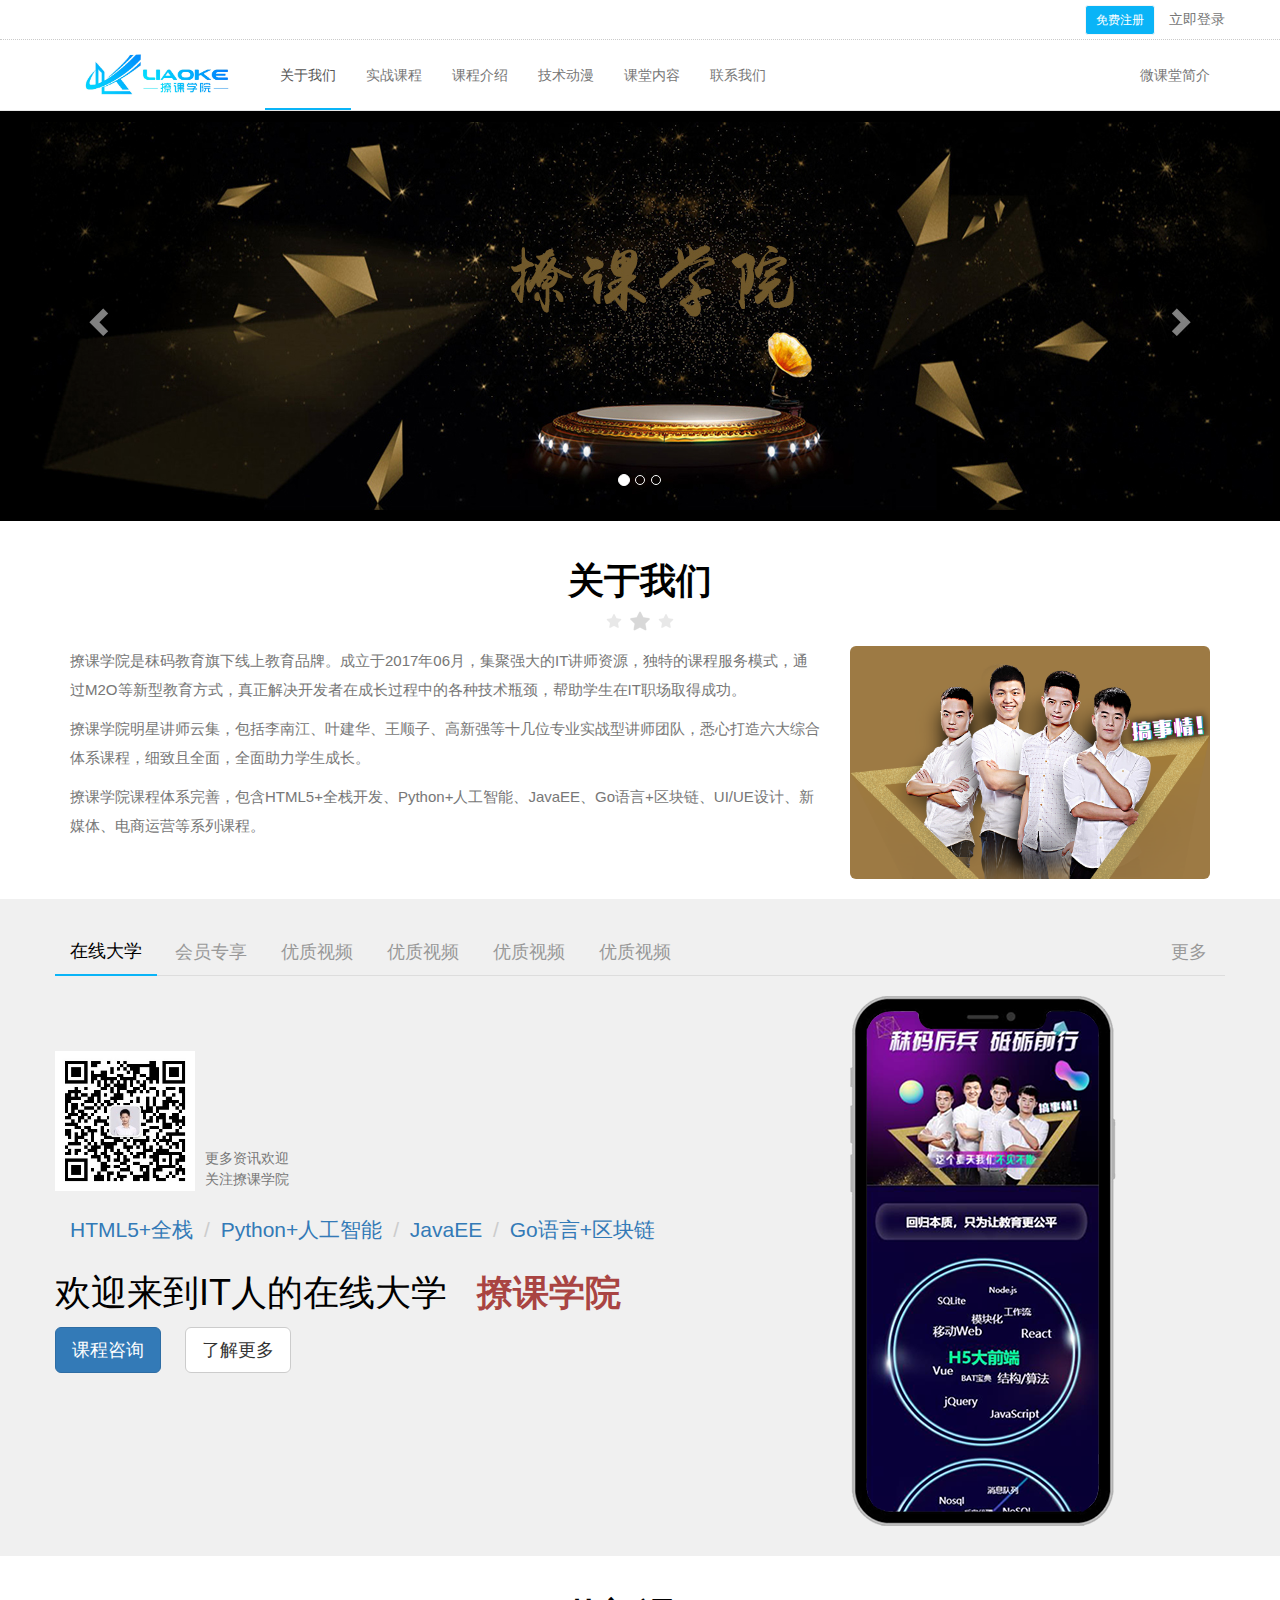
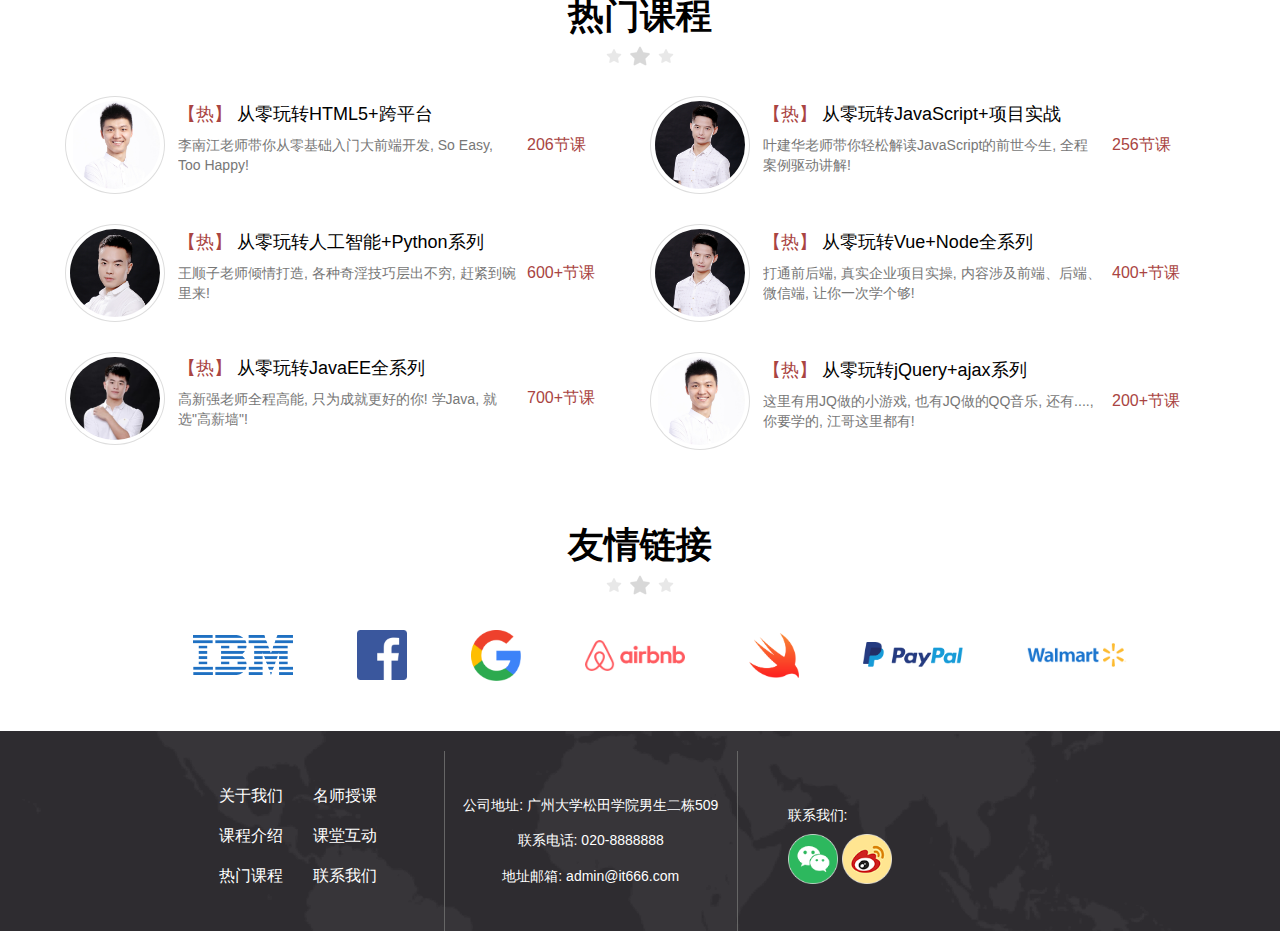
<file: colleges/college/index.html>
<!DOCTYPE html>
<html lang="en">
<head>
    <meta charset="UTF-8">
    <meta http-equiv="X-UA-Compatible" content="IE=edge">
    <meta name="viewport" content="width=device-width, initial-scale=1.0">
    <title>微课堂</title>
    <!-- 引入Bootstrap核心样式文件（必须） -->
    <link rel="stylesheet" href="lib/bootstrap/css/bootstrap.css">
    <!-- 你自己的样式或其他文件 -->
    <link rel="stylesheet" href="css/index.css">
    <!--站点图标-->
    <link rel="shortcut icon" href="imgs/lk_favicon.ico" type="image/x-icon">
    <script src="js/jquery-1.11.0.min.js"></script>
    <script src="js/secondindex.js"></script>
</head>
<body>

<!--头部-->
<header id="lk_header">
    <!--上部分-->
    <div class="top-bar hidden-sm hidden-xs text-center text-muted">
        <div class="container">
            <div class="row">
<!--                <div class="top-bar-1 col-md-2">-->
<!--                    <a href="" class="text-muted">-->
<!--                        <i class="icon-phone"></i>-->
<!--                        <span>关注微信号</span>-->
<!--                        <span class="caret"></span>-->
<!--                        <img src="imgs/ewm_xzh.jpg" alt="旋之华" width="130">-->
<!--                    </a>-->
<!--                </div>-->
<!--                <div class="top-bar-2 col-md-5">-->
<!--                    <i class="icon-tel"></i>-->
<!--                    <span>课程前言</span>-->
<!--                </div>-->
<!--                <div class="top-bar-3 col-md-2">-->
<!--                    <a href="" class="text-muted">校企合作</a>-->
<!--                    <a href="" class="text-muted">培训师</a>-->
<!--                </div>-->
                <div class="top-bar-4 " style="float: right">
                    <a class="btn btn-default btn-sm btn-register" href="register.html" role="button">免费注册</a>
<!--                    <a href="#" role="button" class="text-muted" style="margin-left: 10px" data-toggle="modal"
                       data-target="#lk_login">立即登录</a>-->
                    <a href="login.html" role="button" class="text-muted" style="margin-left: 10px" data-toggle="modal"
                       data-target="#lk_login">立即登录</a>
                </div>
            </div>
        </div>
    </div>
    <!--下部分-->
    <nav class="navbar navbar-default navbar-static-top navbar-lk">
        <div class="container">
            <div class="navbar-header">
                <button type="button" class="navbar-toggle collapsed" data-toggle="collapse" data-target="#lk_nav"
                        aria-expanded="false">
                    <span class="sr-only">Toggle navigation</span>
                    <span class="icon-bar"></span>
                    <span class="icon-bar"></span>
                    <span class="icon-bar"></span>
                </button>
                <a class="navbar-brand" href="#">
                    <img src="imgs/lk_logo_sm.png" alt="撩课" width="180">
                </a>
            </div>



            <div class="collapse navbar-collapse" id="lk_nav">
                <ul class="nav navbar-nav">
                    <li class="active"><a href="javascript:;">关于我们 </a></li>
                    <li><a href="javascript:;">实战课程</a></li>
                    <li><a href="javascript:;">课程介绍</a></li>
                    <li><a href="javascript:;">技术动漫</a></li>
                    <li><a href="javascript:;">课堂内容</a></li>
                    <li><a href="javascript:;">联系我们</a></li>
                </ul>
                <ul class="nav navbar-nav navbar-right hidden-sm hidden-xs">
                    <li class="fourthindex"><a href="#">微课堂简介</a></li>
                </ul>
            </div>
        </div>
    </nav>
</header>
<!--/头部-->

<!--轮播图-->
<section id="lk_carousel" class="carousel slide" data-ride="carousel">
    <!-- 指示器 -->
    <ol class="carousel-indicators">
        <li data-target="#lk_carousel" data-slide-to="0" class="active"></li>
        <li data-target="#lk_carousel" data-slide-to="1"></li>
        <li data-target="#lk_carousel" data-slide-to="2"></li>
    </ol>

    <!-- 中间滚动的内容 -->
    <div class="carousel-inner" role="listbox">
        <div class="item active" data-sm-img="imgs/slide_01_640x340.jpg" data-lg-img="imgs/slide_01_2000x410.jpg">
        </div>
        <div class="item" data-sm-img="imgs/slide_02_640x340.jpg" data-lg-img="imgs/slide_02_2000x410.jpg">
        </div>
        <div class="item" data-sm-img="imgs/slide_03_640x340.jpg" data-lg-img="imgs/slide_03_2000x410.jpg">
        </div>
    </div>

    <!-- 左右控制 -->
    <a class="left carousel-control" href="#lk_carousel" role="button" data-slide="prev">
        <span class="glyphicon glyphicon-chevron-left" aria-hidden="true"></span>
        <span class="sr-only">Previous</span>
    </a>
    <a class="right carousel-control" href="#lk_carousel" role="button" data-slide="next">
        <span class="glyphicon glyphicon-chevron-right" aria-hidden="true"></span>
        <span class="sr-only">Next</span>
    </a>
</section>
<!--/轮播图-->

<!--关于我们-->
<section id="lk_about" class="hidden-xs hidden-sm">
    <!--标题-->
    <div class="title text-center">
        <h1><strong>关于我们</strong></h1>
        <img src="imgs/star.png" alt="" class="img-responsive">
    </div>
    <!--主要内容-->
    <div class="container">
        <div class="row">
            <div class="col-md-8">
                <p class="text-muted">
                    撩课学院是秣码教育旗下线上教育品牌。成立于2017年06月，集聚强大的IT讲师资源，独特的课程服务模式，通过M2O等新型教育方式，真正解决开发者在成长过程中的各种技术瓶颈，帮助学生在IT职场取得成功。</p>
                <p class="text-muted">撩课学院明星讲师云集，包括李南江、叶建华、王顺子、高新强等十几位专业实战型讲师团队，悉心打造六大综合体系课程，细致且全面，全面助力学生成长。</p>
                <p class="text-muted">撩课学院课程体系完善，包含HTML5+全栈开发、Python+人工智能、JavaEE、Go语言+区块链、UI/UE设计、新媒体、电商运营等系列课程。</p>
            </div>
            <div class="col-md-4">
                <img src="imgs/team.png" alt="核心团队" class="img-rounded img-responsive">
            </div>
            <div></div>
        </div>
    </div>

</section>
<!--/关于我们-->

<!--产品特色-->
<section id="lk_product">
    <div class="container">
        <div class="row">
            <!-- 头部选项 -->
            <div style="overflow: auto;">
                <ul class="nav nav-tabs" role="tablist">
                    <li role="presentation" class="active"><a href="#product1" aria-controls="home" role="tab" data-toggle="tab">在线大学</a></li>
                    <li role="presentation"><a href="#product2" aria-controls="profile" role="tab" data-toggle="tab">会员专享</a></li>
                    <li role="presentation"><a href="#product3" aria-controls="messages" role="tab" data-toggle="tab">优质视频</a></li>
                    <li role="presentation"><a href="#product3" aria-controls="messages" role="tab" data-toggle="tab">优质视频</a></li>
                    <li role="presentation"><a href="#product3" aria-controls="messages" role="tab" data-toggle="tab">优质视频</a></li>
                    <li role="presentation"><a href="#product3" aria-controls="messages" role="tab" data-toggle="tab">优质视频</a></li>
                    <li class="pull-right hidden-sm hidden-xs"><a href="#" aria-controls="settings" role="tab"  data-toggle="tab">更多</a></li>
                </ul>
            </div>

            <!-- 展示的内容 -->
            <div class="tab-content">
                <div role="tabpanel" class="tab-pane fade in active" id="product1">
                    <div class="container">
                        <div class="row">
                            <div class="col-md-8 pd-left">
                                <!--第一部分-->
                                <div id="pd_one_1" class="media">
                                    <div class="media-left">
                                        <a href="#">
                                            <img class="media-object" src="imgs/ewm_xzh.jpg" alt="二维码" width="140">
                                        </a>
                                    </div>
                                    <div class="media-body text-muted" style="padding-top: 100px">
                                        <h5 class="media-heading">更多资讯欢迎</h5>
                                        <h5 class="media-heading">关注撩课学院</h5>
                                    </div>
                                </div>
                                <!--第二部分-->
                                <ol id="pd_one_2" class="breadcrumb lead">
                                    <li><a href="#">HTML5+全栈</a></li>
                                    <li><a href="#">Python+人工智能</a></li>
                                    <li><a href="#">JavaEE</a></li>
                                    <li><a href="#">Go语言+区块链</a></li>
                                </ol>
                                <!--第三部分-->
                                <h1 id="pd_one_3">
                                    欢迎来到IT人的在线大学&nbsp;&nbsp;
                                    <strong class="text-danger">撩课学院</strong>
                                </h1>
                                <!--第四部分-->
                                <div id="pd_one_4">
                                    <button class="btn btn-primary btn-lg" type="submit" style="margin-right: 20px;">
                                        课程咨询
                                    </button>
                                    <button class="btn btn-default btn-lg" type="submit">了解更多</button>
                                </div>
                            </div>
                            <div class="col-md-4 hidden-xs hidden-sm">
                                <img src="imgs/iphoneX.png" alt="" class="img-responsive">
                            </div>
                        </div>
                    </div>
                </div>
                <div role="tabpanel" class="tab-pane fade" id="product2">
                    <div class="container">
                        <div class="row">
                            <div class="col-md-4 hidden-sm hidden-xs">
                                <img src="imgs/iphoneX2.png" alt="" class="img-responsive">
                            </div>
                            <div id="pd_two_1" class="col-md-8 pd-left">
                                <h1 class="text-warning">撩课学院会员</h1>
                                <p class="lead">汇聚名师, 为你呈现前端、后端、移动端、大数据、人工智能等从零基础到项目实战连载课程内容。专属的会员社群和私人订制服务,
                                    1年365天持续更新课程全部免费学习!</p>

                            </div>
                        </div>
                    </div>
                </div>
                <div role="tabpanel" class="tab-pane fade" id="product3">
                    <div class="container">
                        <div class="row">
                            <div class="col-md-6 pd-left">
                                <h1>
                                    <strong class="text-danger">
                                        案例驱动·体系贯穿·全面系统
                                    </strong>
                                </h1>
                                <h3>
                                    10-15分钟的视频
                                    <span class="text-warning">知识点拆分讲解</span>
                                </h3>
                                <h4 class="text-muted" style="margin: 15px 0;">玩转HTML5+全栈系列, 玩转Python+人工智能系列,
                                    玩转JavaEE系列, 玩转Go+区块链系列</h4>
                                <div class="badge" style="padding: 15px 10px; cursor: pointer;">
                                    已更新3000+视频 | 100000+人订阅
                                </div>
                            </div>
                            <div class="col-md-6 hidden-xs hidden-sm">
                                <img src="imgs/macBook.png" alt="" class="img-responsive">
                            </div>
                        </div>
                    </div>
                </div>
            </div>
        </div>
    </div>
</section>
<!--/产品特色-->

<!--热门课程-->
<section id="lk_hot">
    <!--标题-->
    <div class="title text-center">
        <h1><strong>热门课程</strong></h1>
        <img src="imgs/star.png" alt="" class="img-responsive">
    </div>
    <!--内容-->
    <div class="container">
        <div class="row">
            <div class="col-md-6 lesson">
                <div class="media">
                    <div class="media-left">
                        <img src="imgs/lnj.png" alt="" class=" media-object img-responsive img-circle img-thumbnail"
                             width="100">
                    </div>
                    <div class="media-body">
                        <h4 class="media-heading">
                            <span class="text-danger">【热】</span>
                            从零玩转HTML5+跨平台
                        </h4>
                        <p class="text-muted" style="margin-top: 10px;">
                            李南江老师带你从零基础入门大前端开发, So Easy, Too Happy!
                        </p>
                    </div>
                    <div class="media-right text-danger">
                        206节课
                    </div>
                </div>
            </div>
            <div class="col-md-6 lesson">
                <div class="media">
                    <div class="media-left">
                        <img width="100" class="media-object img-circle img-thumbnail" src="imgs/yjh.png" alt="">
                    </div>
                    <div class="media-body">
                        <h4 class="media-heading">
                            <span class="text-danger">【热】</span>
                            从零玩转JavaScript+项目实战
                        </h4>
                        <p class="text-muted" style="margin-top: 10px;">
                            叶建华老师带你轻松解读JavaScript的前世今生, 全程案例驱动讲解!
                        </p>
                    </div>
                    <div class="media-right text-danger">
                        256节课
                    </div>
                </div>
            </div>
            <div class="col-md-6 lesson">
                <div class="media">
                    <div class="media-left">
                        <img width="100" class="media-object img-circle img-thumbnail" src="imgs/wzs.png" alt="">
                    </div>
                    <div class="media-body">
                        <h4 class="media-heading">
                            <span class="text-danger">【热】</span>
                            从零玩转人工智能+Python系列
                        </h4>
                        <p class="text-muted" style="margin-top: 10px;">
                            王顺子老师倾情打造, 各种奇淫技巧层出不穷, 赶紧到碗里来!
                        </p>
                    </div>
                    <div class="media-right text-danger">
                        600+节课
                    </div>
                </div>
            </div>
            <div class="col-md-6 lesson">
                <div class="media">
                    <div class="media-left">
                        <img width="100" class="media-object img-circle img-thumbnail" src="imgs/yjh.png" alt="">
                    </div>
                    <div class="media-body">
                        <h4 class="media-heading">
                            <span class="text-danger">【热】</span>
                            从零玩转Vue+Node全系列
                        </h4>
                        <p class="text-muted" style="margin-top: 10px;">
                            打通前后端, 真实企业项目实操, 内容涉及前端、后端、微信端, 让你一次学个够!
                        </p>
                    </div>
                    <div class="media-right text-danger">
                        400+节课
                    </div>
                </div>
            </div>
            <div class="col-md-6 lesson">
                <div class="media">
                    <div class="media-left">
                        <img width="100" class="media-object img-circle img-thumbnail" src="imgs/gxq.jpg" alt="">
                    </div>
                    <div class="media-body">
                        <h4 class="media-heading">
                            <span class="text-danger">【热】</span>
                            从零玩转JavaEE全系列
                        </h4>
                        <p class="text-muted" style="margin-top: 10px;">
                            高新强老师全程高能, 只为成就更好的你! 学Java, 就选"高薪墙"!
                        </p>
                    </div>
                    <div class="media-right text-danger">
                        700+节课
                    </div>
                </div>
            </div>
            <div class="col-md-6 lesson">
                <div class="media">
                    <div class="media-left">
                        <img width="100" class="media-object img-circle img-thumbnail" src="imgs/lnj.png" alt="">
                    </div>
                    <div class="media-body">
                        <h4 class="media-heading">
                            <span class="text-danger">【热】</span>
                            从零玩转jQuery+ajax系列
                        </h4>
                        <p class="text-muted" style="margin-top: 10px;">
                            这里有用JQ做的小游戏, 也有JQ做的QQ音乐, 还有...., 你要学的, 江哥这里都有!
                        </p>
                    </div>
                    <div class="media-right text-danger">
                        200+节课
                    </div>
                </div>
            </div>
        </div>
    </div>
</section>
<!--/热门课程-->

<!--友情链接-->
<section id="lk_link">
    <!--标题-->
    <div class="title text-center">
        <h1><strong>友情链接</strong></h1>
        <img src="imgs/star.png" alt="" class="img-responsive">
    </div>
    <ul class="logos">
        <li><a href="https://www.ibm.com/cn-zh"><img src="imgs/ibm-logo.png" width="100" alt=""></a></li>
        <li><a href="http://www.facebook.com/"><img src="imgs/facebook-logo.png" width="50" alt=""></a></li>
        <li><a href="http://www.google.com"><img src="imgs/google-logo.png" width="50" alt=""></a></li>
        <li><a href="https://zh.airbnb.com"><img src="imgs/airbnb-logo.png" width="100" alt=""></a></li>
        <li><a href="https://www.swift.com"><img src="imgs/swift-logo.png" width="50" alt=""></a></li>
        <li><a href="https://www.paypal.com"><img src="imgs/paypal-logo.png" width="100" alt=""></a></li>
        <li><a href="https://www.wal-martchina.com"><img src="imgs/walmart-logo.png" width="100" alt=""></a></li>
    </ul>
</section>
<!--/友情链接-->

<!--尾部-->
<footer id="lk_footer">
    <div class="container">
        <div class="row" style="padding-top: 20px;">
            <div class="col-md-3 col-md-offset-1 one">
                <div class="row">
                    <ul class="col-md-6">
                        <li><a href="">关于我们</a></li>
                        <li><a href="">课程介绍</a></li>
                        <li><a href="">热门课程</a></li>
                    </ul>
                    <ul class="col-md-6">
                        <li><a href="">名师授课</a></li>
                        <li><a href="">课堂互动</a></li>
                        <li><a href="">联系我们</a></li>
                    </ul>
                </div>
            </div>
            <div class="col-md-3 two">
                <h5>公司地址: 广州大学松田学院男生二栋509</h5>
                <h5>联系电话: 020-8888888</h5>
                <h5>地址邮箱: admin@it666.com</h5>
            </div>
            <div class="col-md-3 three">
                <h5>联系我们:</h5>
                <a href="">
                    <img src="imgs/weixin-h.png" alt="" width="50" data-toggle="tooltip" data-placement="bottom"
                         title="关注微信公众号">
                    <img src="imgs/xinlang-h.png" alt="" width="50" data-toggle="tooltip" data-placement="bottom"
                         title="关注微博">
                </a>
            </div>
        </div>
    </div>
</footer>
<!--/尾部-->

<!-- 登录 -->
<div class="modal fade" id="lk_login" tabindex="-1" role="dialog" aria-labelledby="myModalLabel">
    <div class="modal-dialog" role="document">
        <div class="modal-content">
            <div class="modal-header">
                <button type="button" class="close" data-dismiss="modal" aria-label="Close"><span aria-hidden="true">&times;</span>
                </button>
                <h4 class="modal-title" id="myModalLabel">登录</h4>
            </div>
            <div class="modal-body">
                <input type="text" placeholder="请输入手机号码">
                <input type="password" placeholder="请输入密码">
            </div>
            <div class="modal-footer">
                <button type="button" class="btn btn-default" data-dismiss="modal">关闭</button>
                <button type="button" class="btn btn-primary">登录</button>
            </div>
        </div>
    </div>
</div>

<script src="lib/jquery/jquery.js"></script>
<!-- 引入所有的Bootstrap的JS插件 -->
<script src="lib/bootstrap/js/bootstrap.js"></script>
<!-- 你自己的脚本文件 -->
<script src="js/index.js"></script>
</body>
</html>
</file>
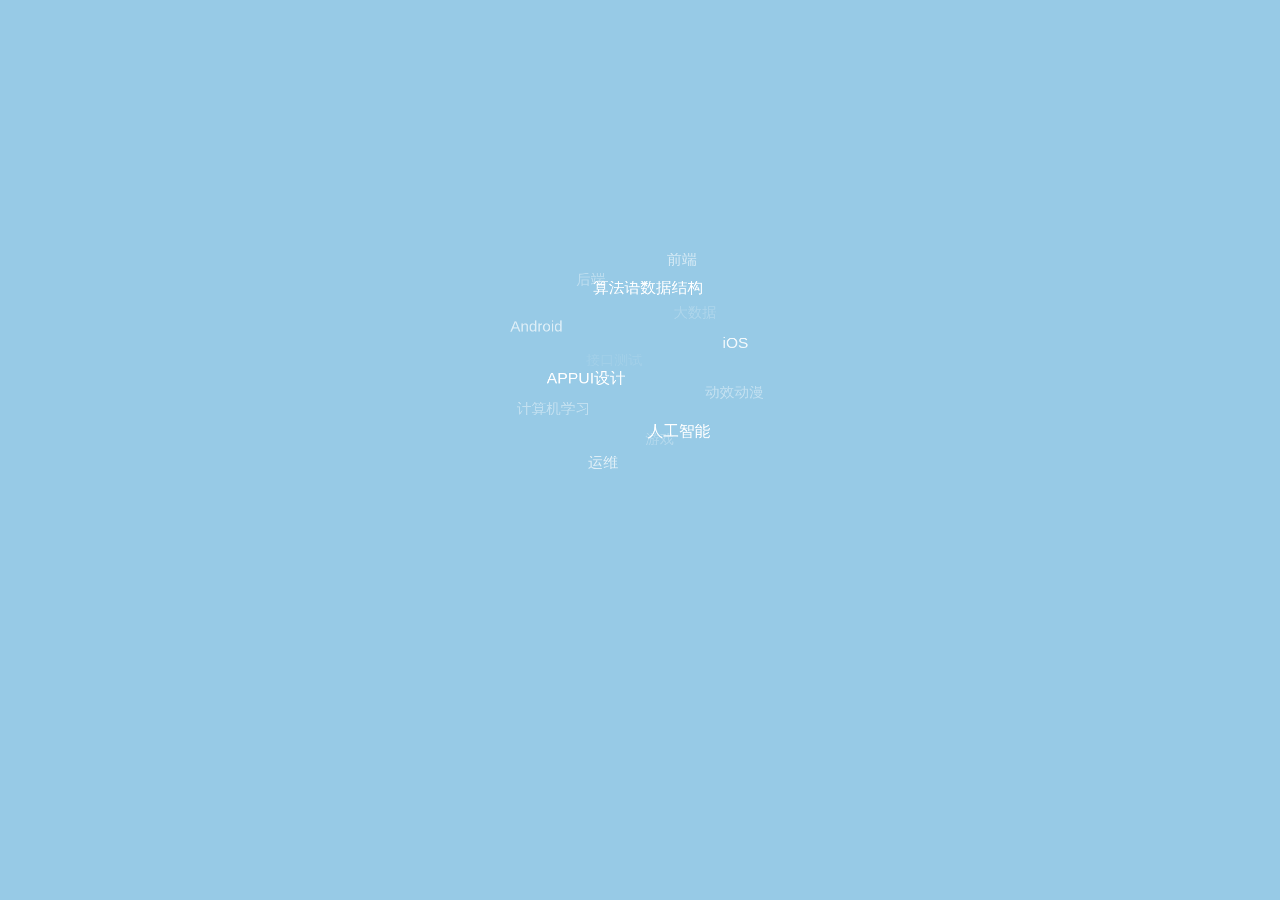
<file: colleges/college/fifthindex.html>
<!DOCTYPE html>
<html lang="en">
<head>
    <meta http-equiv="Content-Type" content="text/html; charset=utf-8" />
    <title>技术动漫</title>
    <link rel="stylesheet" href="fifthcss/styles.css">
    <script src="fifthjs/excanvas.js"></script>
    <script src="fifthjs/jquery.min.js"></script>
    <script src="fifthjs/jquery.tagcanvas.js"></script>
    <script type="text/javascript">
        $(document).ready(function() {
            if( ! $('#myCanvas').tagcanvas({
                textColour : '#ffffff',
                outlineThickness : 1,
                maxSpeed : 0.03,
                depth : 0.75
            })) {
                // TagCanvas failed to load
                $('#myCanvasContainer').hide();
            }
            // your other jQuery stuff here...
        });
    </script>

</head>
<body id="introduction">
<div id="page">
    <div id="container" class="content clearfix">
        <!---->
        <canvas width="300" height="300" id="myCanvas">
            <p>Anything in here will be replaced on browsers that support the canvas element</p>
            <ul>
                <li><a href="" target="_blank">前端</a></li>
                <li><a href="">后端</a></li>
                <li><a href="">算法语数据结构</a></li>
                <li><a href="">大数据</a></li>
                <li><a href="">Android</a></li>
                <li><a href="">iOS</a></li>
                <li><a href="">接口测试</a></li>
                <li><a href="">APPUI设计</a></li>
                <li><a href="">动效动漫</a></li>
                <li><a href="">计算机学习</a></li>
                <li><a href="">人工智能</a></li>
                <li><a href="">游戏</a></li>
                <li><a href="">运维</a></li>
            </ul>
        </canvas>
    </div>
</div>
</body>
</html>
</file>
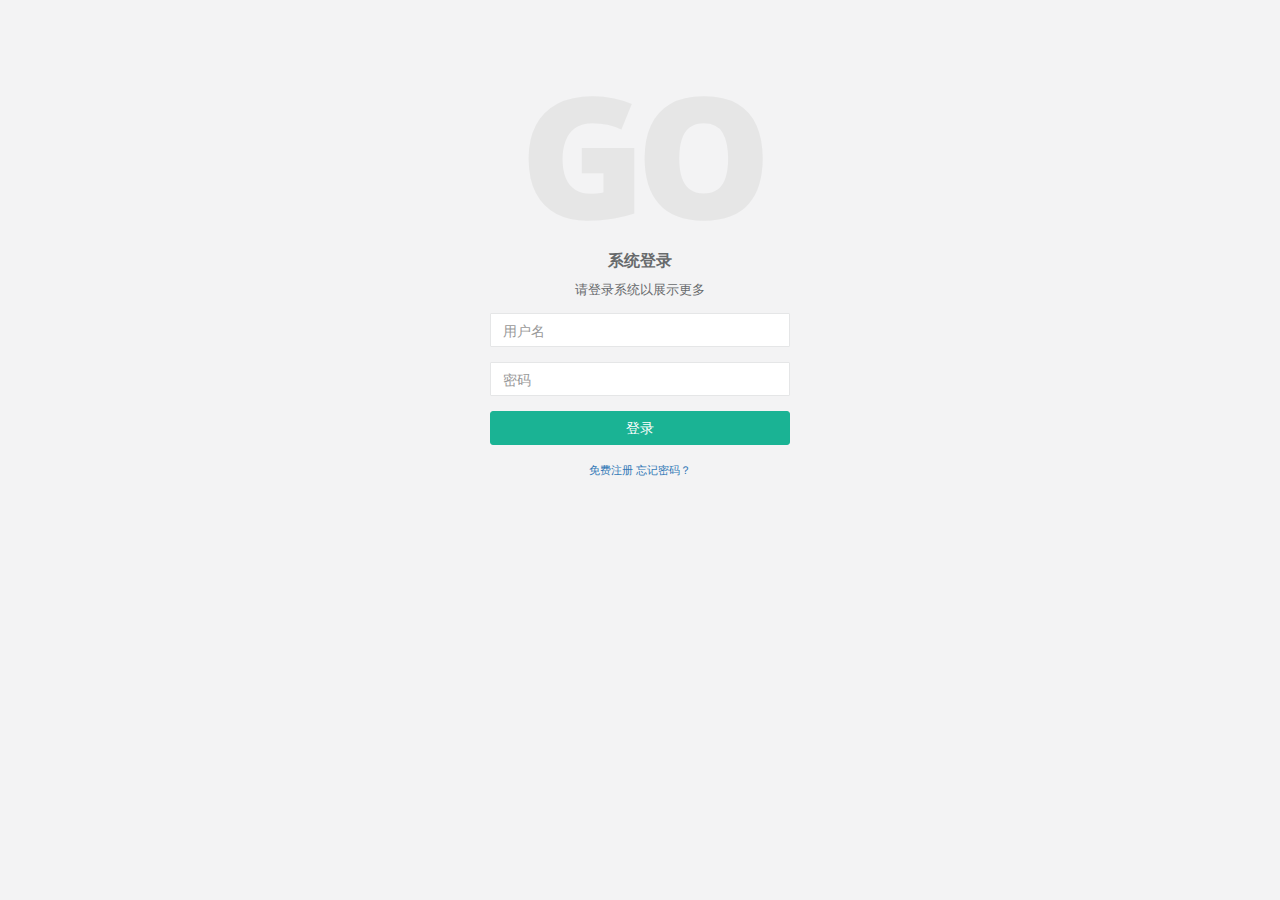
<file: colleges/college/login.html>
<!DOCTYPE html>
<html lang="en" xmlns:th="http://www.thymeleaf.org">
<head>

    <meta charset="utf-8">
    <meta name="viewport" content="width=device-width, initial-scale=1.0">

    <title>Login</title>

    <link href="lib/bootstrap/css/bootstrap.min.css"  th:href="@{css/bootstrap.min.css}" rel="stylesheet">
    <link href="lib/bootstrap/css/font-awesome.css" th:href="@{css/font-awesome.css}" rel="stylesheet">

    <link href="lib/bootstrap/css/animate.css" th:href="@{css/animate.css}" rel="stylesheet">
    <link href="lib/bootstrap/css/style.css"  th:href="@{css/style.css}" rel="stylesheet">

</head>

<body class="gray-bg">

    <div class="middle-box text-center loginscreen animated fadeInDown">
        <div>
            <div>

                <h1 class="logo-name">GO</h1>

            </div>
            <h3>系统登录</h3>

            <p>请登录系统以展示更多</p>
            <form class="m-t" role="form" th:action="@{check}" method="post">
                <div class="form-group">
                    <input type="text" name="username" class="form-control" placeholder="用户名" required="">
                </div>
                <div class="form-group">
                    <input type="password" name="password" class="form-control" placeholder="密码" required="">
                </div>
                <p style="color: red" th:text="${msg}" th:if="${not #strings.isEmpty(msg)}"></p>
                <button type="submit" class="btn btn-primary block full-width m-b">登录</button>

                <a href="#"><small>免费注册</small></a>
                <a href="#"><small>忘记密码？</small></a>
                <!--<p class="text-muted text-center"><small>Do not have an account?</small></p>-->
                <!--<a class="btn btn-sm btn-white btn-block" href="register.html">Create an account</a>-->
            </form>
            <p class="m-t"> <small></small> </p>    <!--可增加部分显示-->
        </div>
    </div>

    <!-- Mainly scripts -->
    <script src="lib/bootstrap/js/jquery-3.1.1.min.js" th:src="@{js/jquery-3.1.1.min.js}"></script>
    <script src="lib/bootstrap/js/bootstrap.min.js" th:src="@{js/bootstrap.min.js}"></script>

</body>

</html>
</file>
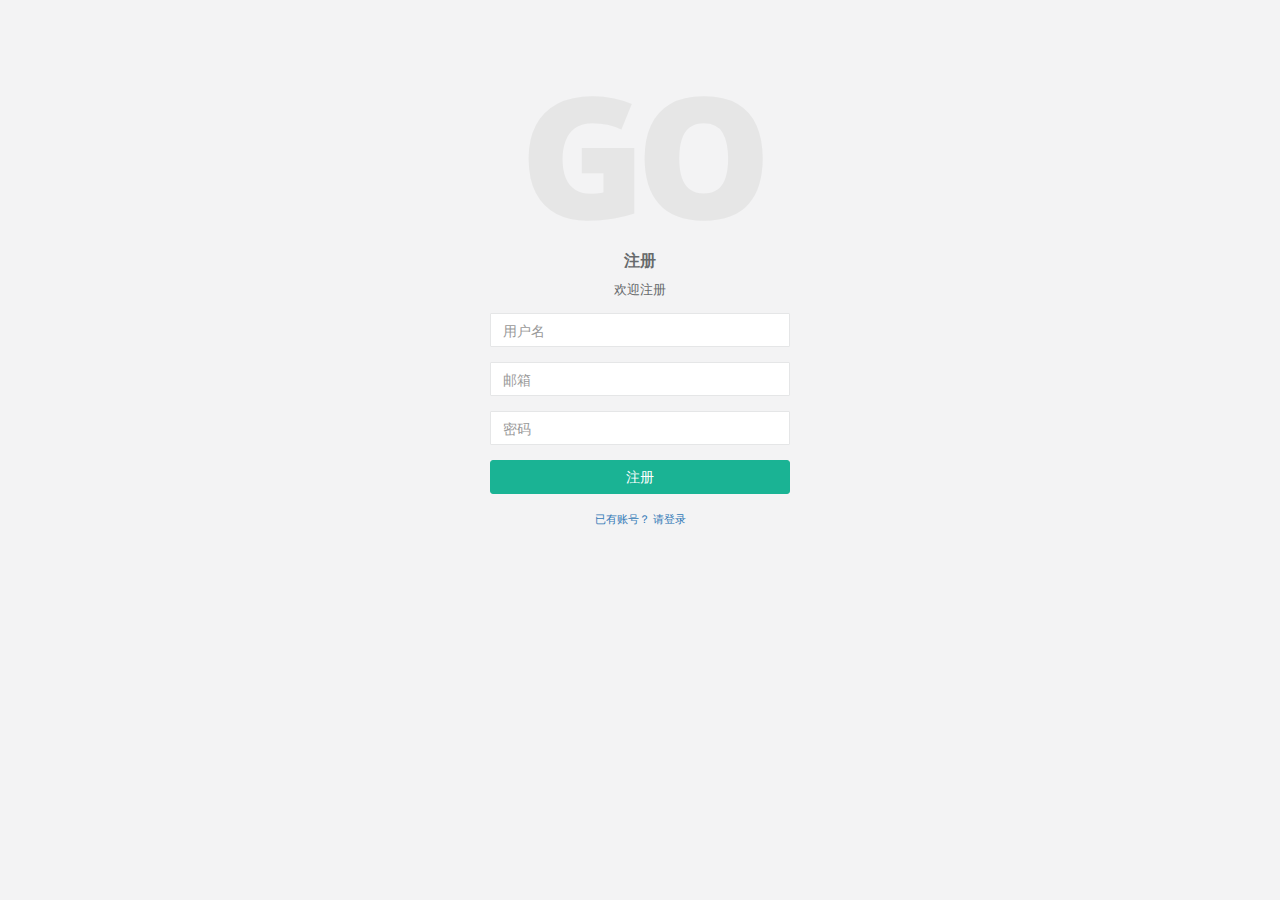
<file: colleges/college/register.html>
<!DOCTYPE html>
<html lang="en" xmlns:th="http://www.thymeleaf.org">
<head>

    <meta charset="utf-8">
    <meta name="viewport" content="width=device-width, initial-scale=1.0">

    <title>注册</title>

    <link href="lib/bootstrap/css/bootstrap.min.css"  th:href="@{css/bootstrap.min.css}" rel="stylesheet">
    <link href="lib/bootstrap/css/font-awesome.css" th:href="@{css/font-awesome.css}" rel="stylesheet">

    <link href="lib/bootstrap/css/animate.css" th:href="@{css/animate.css}" rel="stylesheet">
    <link href="lib/bootstrap/css/style.css"  th:href="@{css/style.css}" rel="stylesheet">

</head>

<body class="gray-bg">

    <div class="middle-box text-center loginscreen animated fadeInDown">
        <div>
            <div>

                <h1 class="logo-name">GO</h1>

            </div>
            <h3>注册</h3>

            <p>欢迎注册</p>
            <form class="m-t" role="form" th:action="@{check}" method="post">
                <div class="form-group">
                    <input type="text" name="username" class="form-control" placeholder="用户名" required="">
                </div>
                <div class="form-group">
                    <input type="text" name="email" class="form-control" placeholder="邮箱" required="">
                </div>
                <div class="form-group">
                    <input type="password" name="password" class="form-control" placeholder="密码" required="">
                </div>



                <p style="color: red" th:text="${msg}" th:if="${not #strings.isEmpty(msg)}"></p>
                <button type="submit" class="btn btn-primary block full-width m-b">注册</button>

                <a href="login.html"><small>已有账号？ 请登录</small></a>
                <!--<p class="text-muted text-center"><small>Do not have an account?</small></p>-->
                <!--<a class="btn btn-sm btn-white btn-block" href="register.html">Create an account</a>-->
            </form>
            <p class="m-t"> <small></small> </p>    <!--可增加部分显示-->
        </div>
    </div>

    <!-- Mainly scripts -->
    <script src="lib/bootstrap/js/jquery-3.1.1.min.js" th:src="@{js/jquery-3.1.1.min.js}"></script>
    <script src="lib/bootstrap/js/bootstrap.min.js" th:src="@{js/bootstrap.min.js}"></script>

</body>

</html>
</file>
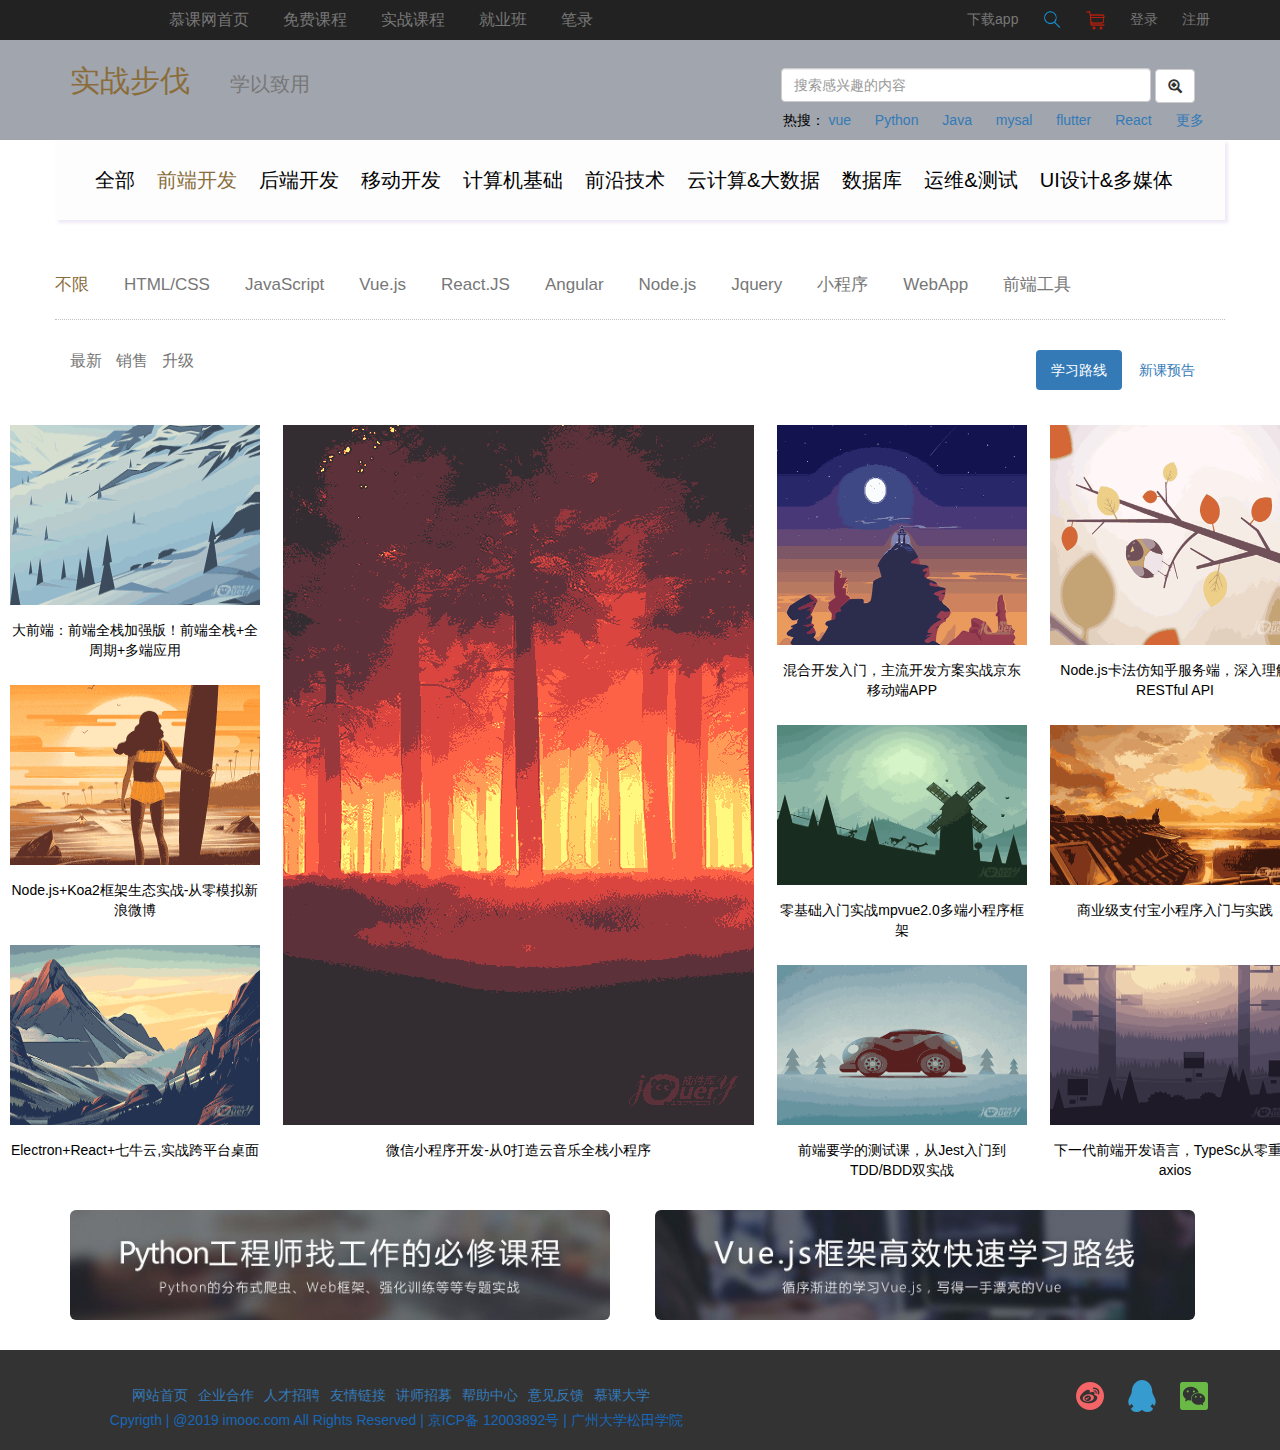
<file: colleges/college/secondindex.html>
<!DOCTYPE html>
<html lang="en">
<head>
    <meta charset="UTF-8">
    <meta http-equiv="X-UA-Compatible" content="IE=edge">
    <meta name="viewport" content="width=device-width, initial-scale=1.0">
    <title>课程介绍</title>
    <!-- 引入Bootstrap核心样式文件（必须） -->
    <link rel="stylesheet" href="lib/bootstrap/css/bootstrap.css">
    <style>
        body{
            font-family: "Helvetica Neue", Helvetica, Arial, sans-serif;
            color: #000;
        }

        #lk_header .top-bar{
            height: 40px;
            line-height: 29px;
            /*border-bottom: 1px solid #e0e0e0;*/
            /*margin-bottom: 30px;*/
        }
        #lk_header .top-bar .top-bar-1{
            margin-top: 5px;
        }
        #lk_header .top-bar .top-bar-1 div>span:hover{
           color: darkcyan;
        }
        #lk_header .top-bar .top-bar-2 .top-bar-1-1{
            margin-top: 5px;
        }
        #lk_header .top-bar .top-bar-1 span{
            margin-right: 30px;
            font-size: 16px;
        }
        #lk_header .top-bar .top-bar-2 .top-bar-1-1 .img1{
            display: none;
            position: absolute;
            left: -20%;
            top: 15px;
            padding: 5px;
        }
        #lk_header .top-bar .top-bar-2 .top-bar-1-1 a{
            margin-left: 20px;
        }
        #lk_header .top-bar .top-bar-2 .top-bar-1-1 .a-img{
            position: relative;
        }
        #lk_header .top-bar .top-bar-2 .top-bar-1-1 .a-img:hover .img1{
            display: block;
            z-index: 100000;

        }
        .lk_carousel .main{
            width: 100%;
            overflow: hidden;
            height: 100px;
            background-color: rgba(20, 31, 49, 0.4);
            /*box-shadow: 2px 2px 2px rgba(20, 31, 49, 0.4);*/
            padding: 20px;
        }
        .lk_carousel .main .btn:hover{
            background-color:  rgba(20, 31, 49, 0.3);
        }
        .lk_carousel .main  .main-top{
            position: relative;
        }
        .lk_carousel .main .main-bottom{
            position: absolute;
            left: 240px;
            top: 50px;
        }
        .lk_carousel .main .main-bottom a{
            margin-right: 20px;
        }

        .lk_carouse2 .main-2{
            height: 80px;
            width: 100%;
            overflow: hidden;
            /*border: 1px solid skyblue;*/
            background-color: rgba(65, 108, 212, 0.01);
            box-shadow: 3px 3px 3px rgba(94, 44, 169, 0.1);
        }
        .lk_carouse2 .main-2 ul li{
            display: block;
            float: left;
            list-style: none;
            margin-right: 22px;
            font-size: 20px;
            line-height: 80px;
        }
        .lk_carouse2 .main-2 ul li:hover{
            color: #8a6d3b;
        }

        .lk_carouse3 .main-3-1{
            width: 100%;
            height: 70px;
            border-bottom: 1px dotted silver;
            overflow: hidden;
        }
        .lk_carouse3 .main-3-1 ul li{

            list-style: none;
            float: left;
            margin-right: 35px;
            font-size: 17px;
            line-height: 70px;

        }
        .lk_carouse3 .main-3-1 ul li:hover{
           color: #87e9e1;
        }
        .lk_carouse3 .main-3-1 ul li:active{
            color: darkcyan;
        }

        .lk_carouse3{
            margin: 30px 0;
        }
        .lk_carouse4 .main-4-left a{
            margin-right: 10px;
            font-size: 16px;
        }

        .lk_carouse4 .main-4-left a:hover{
            color: #8a6d3b;
        }



        /*瀑布流*/
        .main-4-bottom .img_100 img {
            width: 100%;
            min-width: 100%;
        }
        .main-4-bottom .margin_bottom_15 {
            margin-bottom: 15px;
        }
        .main-4-bottom .text_center {
            text-align: center;
        }
        .main-4-bottom .drag_div {
            margin-top: 30px;
            width: 1300px;
            height: 760px;
            overflow: hidden;
            position: relative;
        }
        .main-4-bottom .drag_div>div {
            background: #fff;
            padding: 5px;
            box-sizing: border-box;
            overflow: hidden;
        }
        .main-4-bottom .drag_div>div.one {
            position: absolute;
            top: 0;
            left: 0;
            width: 20%;
            height: 240px;
        }
        .main-4-bottom .drag_div>div.two {
            position: absolute;
            top: 260px;
            left: 0;
            width: 20%;
            height: 240px;
        }
        .main-4-bottom .drag_div>div.three {
            position: absolute;
            top: 520px;
            left: 0;
            width: 20%;
            height: 240px;
        }
        .main-4-bottom .drag_div>div.four {
            position: absolute;
            top: 0;
            left: 21%;
            width: 37%;
            height: 760px;
        }
        .main-4-bottom .drag_div>div.five {
            position: absolute;
            top: 0;
            left: 59%;
            width: 20%;
            height: 280px;
        }
        .main-4-bottom .drag_div>div.six {
            position: absolute;
            top: 300px;
            left: 59%;
            width: 20%;
            height: 220px;
        }
        .main-4-bottom .drag_div>div.seven {
            position: absolute;
            top: 540px;
            left: 59%;
            width: 20%;
            height: 220px;
        }
        .main-4-bottom .drag_div>div.eight {
            position: absolute;
            top: 0;
            left: 80%;
            width: 20%;
            height: 280px;
        }
        .main-4-bottom .drag_div>div.nine {
            position: absolute;
            top: 300px;
            left: 80%;
            width: 20%;
            height: 220px;
        }
        .main-4-bottom .drag_div>div.ten {
            position: absolute;
            top: 540px;
            left: 80%;
            width: 20%;
            height: 220px;
        }
        .main-4-bottom .drag_div>div.one img, .drag_div>div.two img, .drag_div>div.three img {
            width: 100%;
            height: 180px;
        }
        .main-4-bottom .drag_div>div.four img {
            width: 100%;
            height: 700px;
        }
        .main-4-bottom .drag_div>div.five img, .drag_div>div.eight img {
            width: 100%;
            height: 220px;
        }
        .main-4-bottom .drag_div>div.six img, .drag_div>div.seven img, .drag_div>div.nine img, .drag_div>div.ten img {
            width: 100%;
            height: 160px;
        }

        .lk_carouse5{
           text-align: center;
            margin-bottom: 30px;
            margin-right: 100px;
        }
        /*////瀑布流*/

        /*尾部*/
        .lk_carouse6{
            margin-bottom: 30px;
        }

        .lk_carouse7{
            width: 100%;
            height: 100px;
            background-color: rgba(0,0,0,0.8);
            color: #d0e9c6;
            padding: 30px;
            text-align: center;
        }

        .lk_carouse7 .main-7-left-top{
            margin: 5px;
        }

        .lk_carouse7 .main-7-left-top a{
            margin-right: 10px;
        }
        .lk_carouse7  .main-7-left-bottom{
            color: #1867b7;

        }

        .lk_carouse7 .main-7-rigth a{
            float: right;
            margin-left: 20px;

        }

    </style>

    <script src="js/jquery-1.11.0.min.js"></script>
    <script src="lib/bootstrap/js/bootstrap.js"></script>
    <script src="js/tuozhuai.js"></script>
    <script src="js/move.js"></script>

</head>
<body>

<header id="lk_header">
    <div class="top-bar navbar-inverse">
        <div class="container">
            <div class="row">
                <div class="top-bar-1 col-md-7 " >
                    <div href="" class="text-muted text-center">
                        <span>慕课网首页</span>
                        <span>免费课程</span>
                        <span>实战课程</span>
                        <span>就业班</span>
                        <span>笔录</span>
                    </div>
                </div>
                <div class="top-bar-2 col-md-5 hidden-sm hidden-xs pull-right">
                    <div class="top-bar-1-1 pull-right text-center">
                        <a class="a-img ">
                            <span class="text-muted" >下载app</span>
                            <img  class="img1" src="imgs/ewm_xzh.jpg" alt="" style="width: 75px;height: 75px">
                        </a>
                        <img src="imgs/sousuo.png" alt="" style="width: 20px;margin-left: 20px">
                        <img src="imgs/gouwuche.png" alt="" style="width: 20px;margin-left: 20px">
                        <a href="" class="text-muted" >登录</a>
                        <a href="" class="text-muted">注册</a>
                    </div>
                </div>
            </div>
        </div>
    </div>
</header>
<section class="lk_carousel">
    <div class="main" >
        <div class="container">
            <div class="row ">
                <div class="main-left col-md-5">
                    <a href=""><span class="text-warning" style="font-size: 30px;margin-right: 40px;">实战步伐</span><span class="text-muted" style="font-size: 20px">学以致用</span></a>
                </div>
            <div class="col-md-7 ">
                <form class="main-top navbar-form navbar-left pull-right  hidden-xs hidden-sm" role="search">
                    <div class="form-group ">
                        <input type="text" class="form-control" style="width: 370px" placeholder="搜索感兴趣的内容">
                    </div>
                    <button type="submit" class="btn btn-default glyphicon glyphicon-zoom-in"></button>
                </form>
                <div class="main-bottom  hidden-xs hidden-sm" >
                    <span>热搜：</span>
                    <a href="">vue</a>
                    <a href="">Python</a>
                    <a href="">Java</a>
                    <a href="">mysal</a>
                    <a href="">flutter</a>
                    <a href="">React</a>
                    <a href="">更多</a>
                </div>
            </div>
            </div>
        </div>

    </div>
</section>
<section class="lk_carouse2">
    <div class="container ">
        <div class="row">
            <div class="main-2">
                <ul>
                    <li >全部</li>
                    <li class="text-warning" style="border-bottom: 1px solid #8A6D3B">前端开发</li>
                    <li>后端开发</li>
                    <li>移动开发</li>
                    <li>计算机基础</li>
                    <li>前沿技术</li>
                    <li>云计算&大数据</li>
                    <li>数据库</li>
                    <li>运维&测试</li>
                    <li>UI设计&多媒体</li>
                </ul>
            </div>
        </div>
    </div>
</section>
<section class="lk_carouse3">
     <div class="container">
         <div class="row">
             <div class="main-3-1" >
                 <ul class="nav">
                     <li role="presentation" class="text-warning">不限</li>
                     <li role="presentation" class="text-muted">HTML/CSS</li>
                     <li role="presentation" class="text-muted">JavaScript</li>
                     <li role="presentation" class="text-muted">Vue.js</li>
                     <li role="presentation" class="text-muted">React.JS</li>
                     <li role="presentation" class="text-muted">Angular</li>
                     <li role="presentation" class="text-muted">Node.js</li>
                     <li role="presentation" class="text-muted">Jquery</li>
                     <li role="presentation" class="text-muted">小程序</li>
                     <li role="presentation" class="text-muted">WebApp</li>
                     <li role="presentation" class="text-muted">前端工具</li>
                 </ul>
             </div>
             <div class="main-3-2">
                 
             </div>
         </div>
     </div>
</section>
<section class="lk_carouse4">
    <div class="container">
        <div class="row">
            <div class="main-4-top">
                <div class="main-4-left col-md-6 pull-left">
                    <a href="" class="text-muted">最新</a>
                    <a href="" class="text-muted">销售</a>
                    <a href="" class="text-muted">升级</a>
                </div>
                <div class="main-4-rigth col-md-6 ">
                    <ul class="nav nav-pills pull-right  hidden-xs hidden-sm">
                        <li role="presentation" class="active"><a href="#">学习路线</a></li>
                        <li role="presentation"><a href="#">新课预告</a></li>
                    </ul>
                </div>
            </div>
        </div>
    </div>
</section>
<section class="lk_carouse5">
    <div class="container">
        <div class="row">
            <div class=" main-4-bottom">
                <div class="drag_div" id="drag_div">
                    <div class="one">
                        <p class="img_100 margin_bottom_15"><img src="images/a4.png"></p>
                        <p class="text_center">大前端：前端全栈加强版！前端全栈+全周期+多端应用</p>
                    </div>
                    <div class="two">
                        <p class="img_100 margin_bottom_15"><img src="images/a2.png"></p>
                        <p class="text_center">Node.js+Koa2框架生态实战-从零模拟新浪微博</p>
                    </div>
                    <div class="three">
                        <p class="img_100 margin_bottom_15"><img src="images/a3.png"></p>
                        <p class="text_center">Electron+React+七牛云,实战跨平台桌面</p>
                    </div>
                    <div class="four">
                        <p class="img_100 margin_bottom_15"><img src="images/a1.png"></p>
                        <p class="text_center">微信小程序开发-从0打造云音乐全栈小程序</p>
                    </div>
                    <div class="five">
                        <p class="img_100 margin_bottom_15"><img src="images/a5.png"></p>
                        <p class="text_center">混合开发入门，主流开发方案实战京东移动端APP</p>
                    </div>
                    <div class="six">
                        <p class="img_100 margin_bottom_15"><img src="images/a6.png"></p>
                        <p class="text_center">零基础入门实战mpvue2.0多端小程序框架</p>
                    </div>
                    <div class="seven">
                        <p class="img_100 margin_bottom_15"><img src="images/a7.png"></p>
                        <p class="text_center">前端要学的测试课，从Jest入门到TDD/BDD双实战</p>
                    </div>
                    <div class="eight">
                        <p class="img_100 margin_bottom_15"><img src="images/a8.png"></p>
                        <p class="text_center">Node.js卡法仿知乎服务端，深入理解RESTful API</p>
                    </div>
                    <div class="nine">
                        <p class="img_100 margin_bottom_15"><img src="images/a9.png"></p>
                        <p class="text_center">商业级支付宝小程序入门与实践</p>
                    </div>
                    <div class="ten">
                        <p class="img_100 margin_bottom_15"><img src="images/a10.png"></p>
                        <p class="text_center">下一代前端开发语言，TypeSc从零重构axios</p>
                    </div>
                </div>
            </div>
        </div>
    </div>
</section>
<section class="lk_carouse6">
    <div class="container">
        <div class="row">
            <div class="main-6-left col-md-6 pull-left" >
                <img src="imgs/Python.jpg" alt="" style="width: 540px;border-bottom-left-radius: 6px;border-top-right-radius: 6px;border-bottom-right-radius: 6px;border-top-left-radius: 6px">
            </div>
            <div class="main-6-rigth col-md-6 ">
                <img src="imgs/Vue.jpg" alt="" style="width: 540px;border-bottom-left-radius: 6px;border-top-right-radius: 6px;border-bottom-right-radius: 6px;border-top-left-radius: 6px">
            </div>
        </div>
    </div>
</section>
<section class="lk_carouse7">
    <div class="container">
        <div class="row">
           <div class="main-7-left col-md-7">
             <div class="main-7-left-top">
                 <a href="">网站首页</a><a href="">企业合作</a><a href="">人才招聘</a><a href="">友情链接</a><a
                     href="">讲师招募</a><a href="">帮助中心</a><a href="">意见反馈</a><a href="">慕课大学</a>
             </div>
               <div class="main-7-left-bottom">
                   <span>Cpyrigth | @2019 imooc.com All Rights Reserved | 京ICP备 12003892号 | 广州大学松田学院</span>
               </div>
           </div>
            <div class="main-7-rigth col-md-5 hidden-sm hidden-xs">
                <a href=""><img src="imgs/weixin.png" alt="" ></a>
                <a href=""><img src="imgs/qq.png" alt="" ></a>
                <a href=""><img src="imgs/xinlang.png" alt="" ></a>
            </div>
        </div>
    </div>
</section>
</body>
</html>
</file>
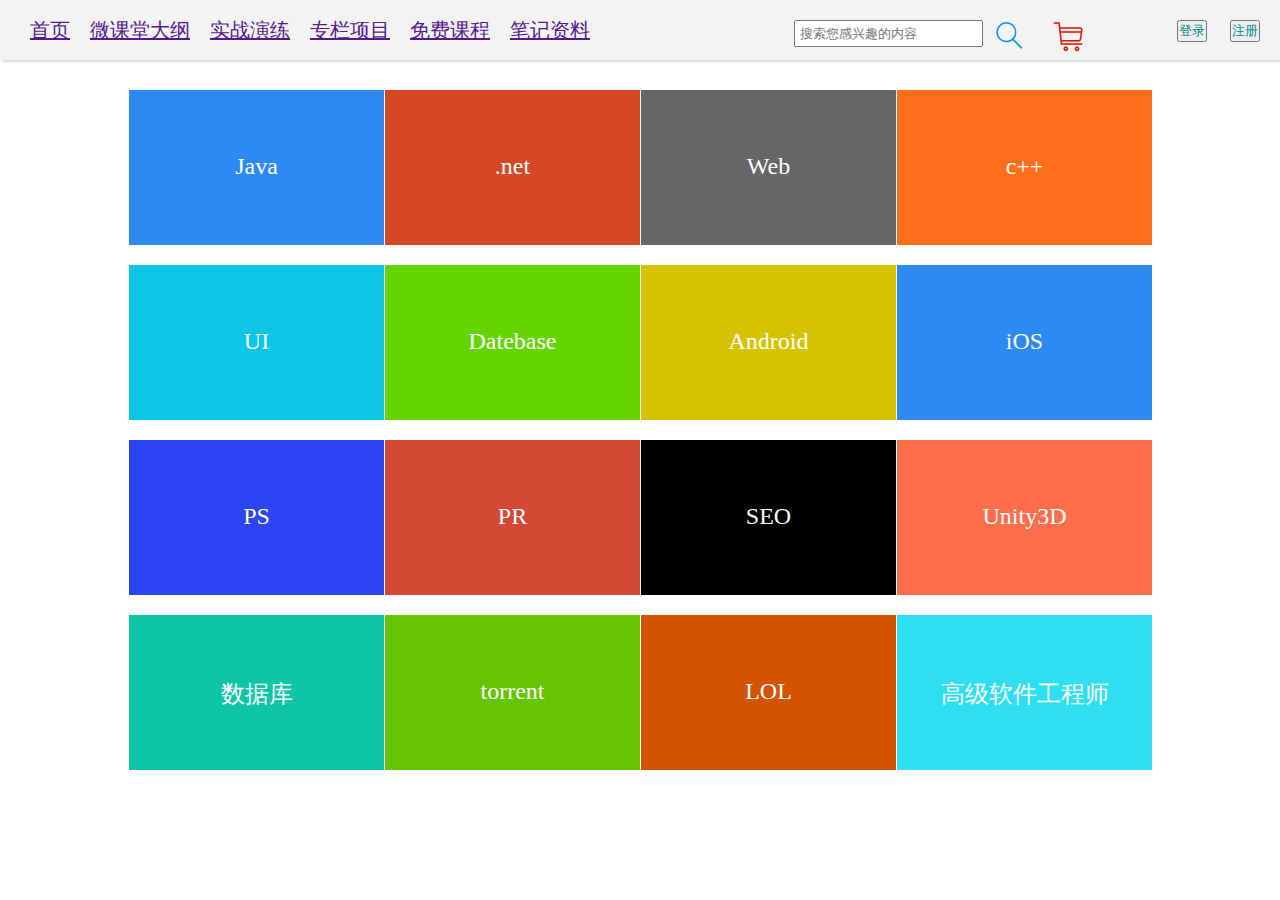
<file: colleges/college/sixindex.html>
<!DOCTYPE html>
<html lang="en">
<head>
    <meta charset="UTF-8">
    <title>课堂内容</title>
    <script src="sixjs/jquery-1.4.2.min.js"></script>
    <link rel="stylesheet" href="sixcss/animate.min.css">
    <style type="text/css">
        *{margin:0;padding:0;}
        body{background: #ffffff;font-size:12px;font-family:"微软雅黑";}

        .course{width:1024px;height:680px;margin:30px auto;}
        .course .course_box{width:255px;height:155px;background:#FFCC66;float:left;margin-left:1px;
            cursor:pointer;margin-bottom:20px;color:#fff;position:relative;
        }
        .course .course_box h3{font-size:24px;font-weight:300;text-align:center;margin-top:63px;}
        .course .course_box p{width:255px;height:155px;position:absolute;left:0;top:0;padding:10px;background:#000;opacity:0.5;
            filter:alpha(opacity=50);display:none;
        }
        .course .course_box p span{display:block;margin-top:2px;padding:2px;}
        .course .course_box p .course_title{font-size:22px;}
        .course .tz_blue{background:#2d8af1;}
        .course .tz_red{background:#D44825;}
        .course .tz_gray{background:#666;}
        .course .tz_org{background:#ff6e1a;}
        .course .tz_lv{background:#0cc5e7;}
        .course .tz_qing{background:#64d500;}
        .course .tz_yellow{background:#d5c300;}
        .course .tz_blue{background:#2d8af1;}
        .course .tz_bluees{background:#2a45f1;}
        .course .tz_redd{background:#D44835;}
        .course .tz_grayy{background:black;}
        .course .tz_orgg{background:#ff6e4a;}
        .course .tz_lvv{background:#0cc5a7;}
        .course .tz_qingg{background:#64c500;}
        .course .tz_yelloww{background:#d45300;}
        .course .tz_bluee{background:#2ddff1;}

        .top{
            height: 60px;
            width: 100%;
            background-color: #f3f3f3;
            box-shadow: 2px 2px 2px #dcdcdc;
        }
        .top .top-left{
            line-height: 60px;
            margin-left: 30px;
        }
        .top .top-left a{
            margin-right: 20px;
            font-size: 20px;
            display: inline-block;
            float: left;
        }
        .top .top-left a:hover{
           color: salmon;
        }
        .top .top-rigth{
            float: left;
            position: absolute;
            right: 20px;
            top: 20px;

        }
        .top .top-rigth .btn2,
        .top .top-rigth .btn1{
            margin-left: 20px;
            color: darkcyan;
        }
        .logo a img{
            margin-right: 25px;

            margin-top: 20px;
        }
        .logo input:hover{
            color: #d0e9c6;
        }
    </style>
</head>
<body>
<div class="top">
    <div class="top-left ">
        <a href="">首页</a>
        <a href="">微课堂大纲</a>
        <a href="">实战演练</a>
        <a href="">专栏项目</a>
        <a href="">免费课程</a>
        <a href="">笔记资料</a>
    </div>
    <div class="logo" style="float: right;margin-right: 170px">

        <a href="" ><img src="imgs/sousuo.png" alt="" ></a>
        <a href=""><img src="imgs/gouwuche.png" alt=""></a>
    </div>
    <input type="text" placeholder="搜索您感兴趣的内容" style="display: inline-block;float: right;margin-top: 20px;margin-right: 10px;padding: 4px">

   <div class="top-rigth">
       <button class="btn1">登录</button>
       <button class="btn2">注册</button>
   </div>

</div>
<div class="course">
    <div class="course_box tz_blue">
        <h3>Java</h3><p class="desc">
        <span class="course_title"><a href="http://www.baidu.com/">Java</a></span>
        <span>·简单的Java程序<br>·Java中的变量与数据类型<br>·运算符、表达式与语句<br>·循环与选择结构<br>·数组与方法的使用</span></p></div>
    <div class="course_box tz_red"><h3>.net</h3><p class="desc">
        <span class="course_title">.net</span>
        <span>ASP.NET基本控件,数据绑定控件,ASP.NET中的Ajax开发,数据安全技术</span></p></div>
    <div class="course_box tz_gray"><h3>Web</h3><p class="desc">
        <span class="course_title">Web</span>
        <span>JavaScript、ActionScript、CSS、xHTML</span></p></div>
    <div class="course_box tz_org"><h3>c++</h3><p class="desc">
        <span class="course_title">c++</span>
        <span>数据类型与表达式 、数组、指针  类和对象 继承与派生 多态与虚函数</span></p></div>
    <div class="course_box tz_lv"><h3>UI</h3><p class="desc">
        <span class="course_title">UI</span>
        <span>图形设计、交互设计、用户测试</span></p></div>
    <div class="course_box tz_qing"><h3>Datebase</h3><p class="desc">
        <span class="course_title">Datebase</span>
        <span>SQL2008 MYSQL oracle SQLite ACCESS常用数据库的安装与卸载</span></p></div>
    <div class="course_box tz_yellow"><h3>Android</h3><p class="desc">
        <span class="course_title">Android</span>
        <span>数据存储、线程通信、Android组件、电话技术</span></p></div>
    <div class="course_box tz_blue"><h3>iOS</h3><p class="desc">
        <span class="course_title">iOS</span>
        <span>熟悉 Mac Fundamental</span></p></div>
    <div class="course_box tz_bluees"><h3>PS</h3><p class="desc">
        <span class="course_title">PS</span>
        <span>文字效果，图片处理</span></p></div>
    <div class="course_box tz_redd"><h3>PR</h3><p class="desc">
        <span class="course_title">PR</span>
        <span>熟悉常用操作、特效、转场</span></p></div>
    <div class="course_box tz_grayy"><h3>SEO</h3><p class="desc">
        <span class="course_title">SEO</span>
        <span>为网站提供生态式的自我营销解决方案，让网站在行业内占据领先地位，从而获得品牌收益
    3DS MAX 三维物体建模和动画制作软件具有强大、完美的三维建模</span></p></div>
    <div class="course_box tz_orgg"><h3>Unity3D</h3><p class="desc">
        <span class="course_title">Unity3D</span>
        <span>三维视频游戏、建筑可视化、实时三维动画等类型互动内容的多平台的综合型游戏开发</span></p></div>
    <div class="course_box tz_lvv"><h3>数据库</h3><p class="desc">
        <span class="course_title">云计算/大数据</span>
        <span>Hadoop\Spark\Hbase\Strom</span></p></div>
    <div class="course_box tz_qingg"><h3>torrent</h3><p class="desc">
        <span class="course_title">torrent</span>
        <span>种子</span></p></div>
    <div class="course_box tz_yelloww"><h3>LOL</h3><p class="desc">
        <span class="course_title">游戏</span>
        <span>Untiy 3D、Cocos2d-x</span></p></div>
    <div class="course_box tz_bluee"><h3>高级软件工程师</h3><p class="desc">
        <span class="course_title">高级软件工程师</span>
        <span>高级软件工程师</span></p></div>
</div>
<script type="text/javascript">
    $(function(){
        $(".course_box").hover(function(){
            $(this).addClass("animated swing");
            $(this).find(".desc").show().removeClass("fadeOut").addClass("animated fadeIn");
        },function(){
            $(this).removeClass("animated swing");
            $(this).find(".desc").hide().remoceClass("fadeIn").addClass("animated fadeOut");
        });
    });
</script>
</body>
</html>
</file>
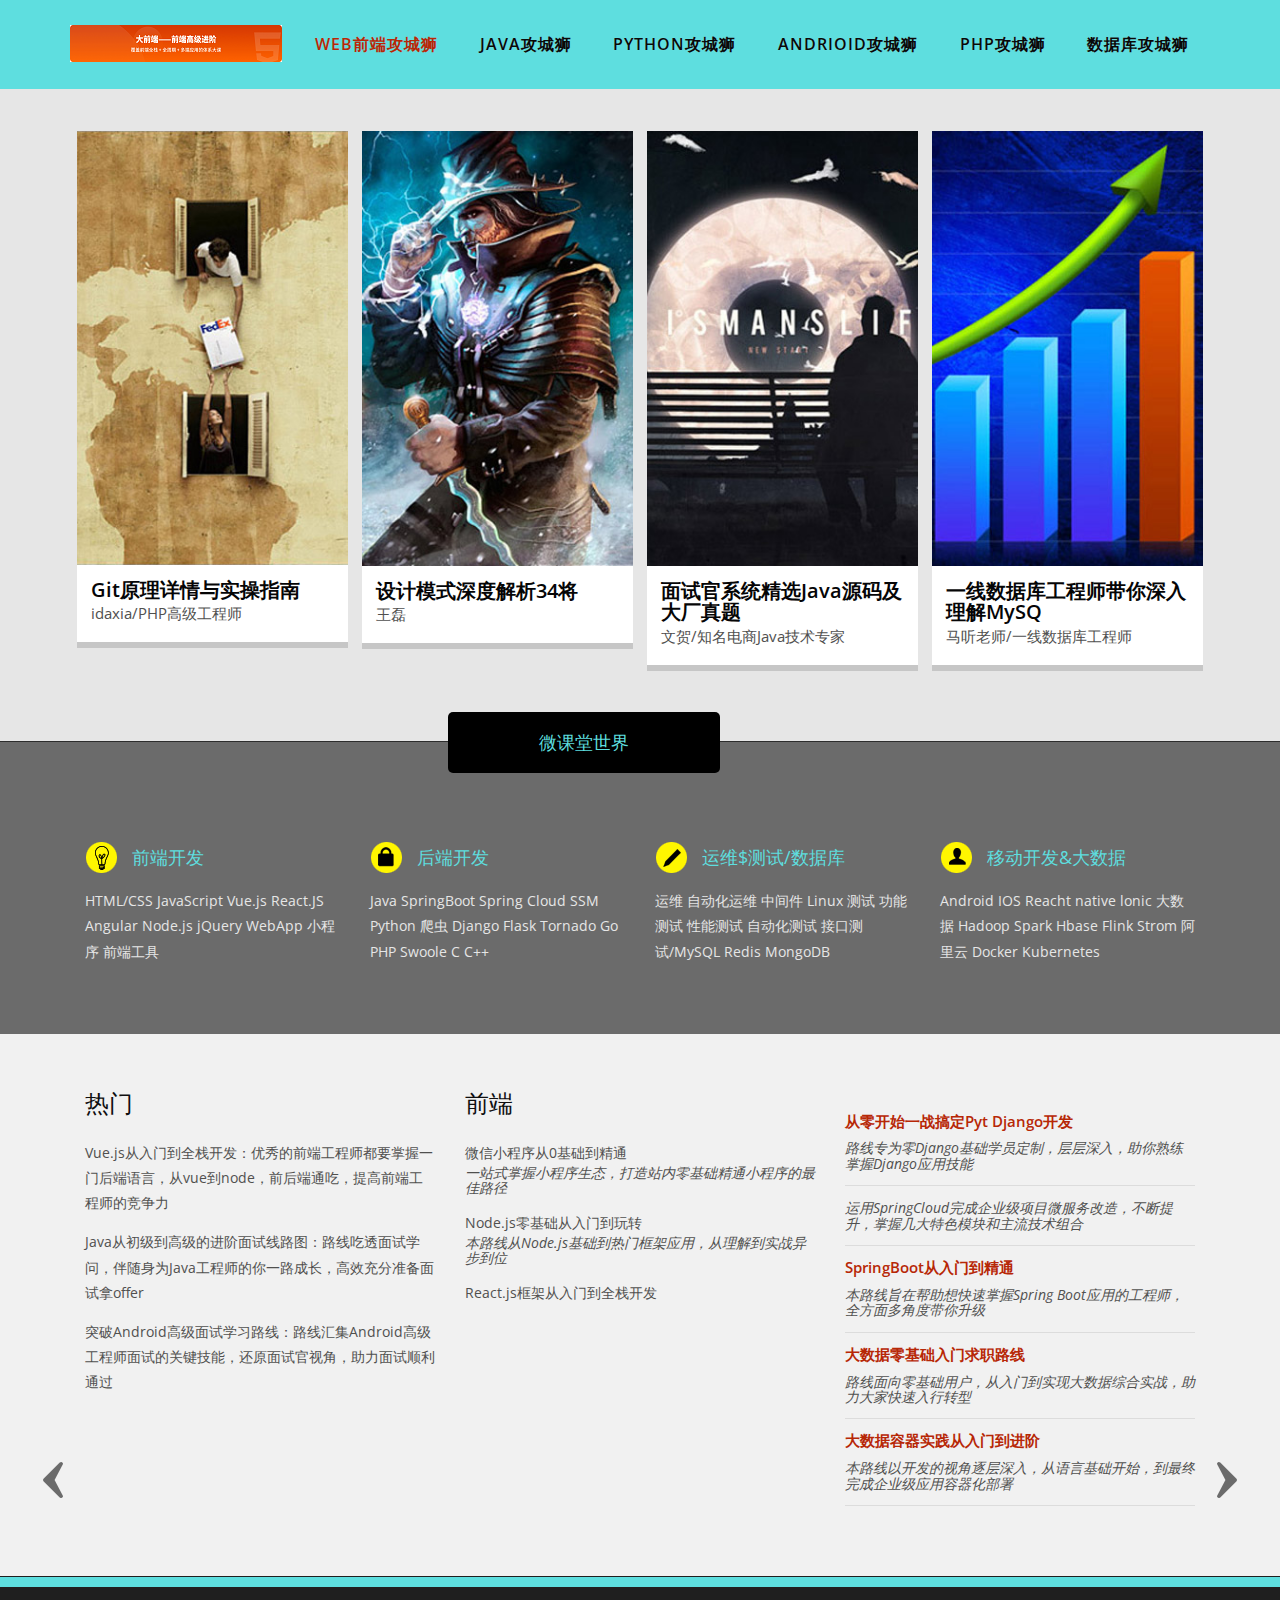
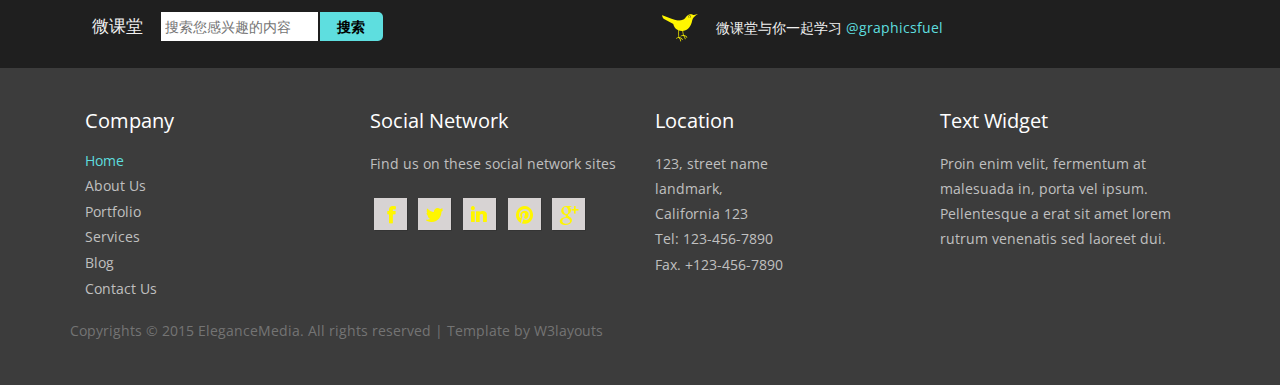
<file: colleges/college/thirdindex.html>
<!DOCTYPE html>
<html lang="en">
<head>
    <meta charset="UTF-8">
    <title>实战课程</title>
    <link rel="stylesheet" href="css/bootstrap.css">
    <link rel="stylesheet" href="css/style.css">
    <link href='http://fonts.googleapis.com/css?family=Open+Sans:700,300,600,800,400' rel='stylesheet' type='text/css'>
    <script src="js/jquery.min.js"></script>
    <script src="js/jquery.flexisel.js"></script>

</head>
<body>
<!-- header -->
<div class="header">
    <div class="container">
        <div class="logo">
            <a href=""><img src="model-images/logo.png" class="img-responsive" alt=""></a>
        </div>
        <div class="head-nav">
            <span class="menu"> </span>
            <ul class="cl-effect-16">
                <li class="active"><a href="" data-hover="Web前端攻城狮">Web前端攻城狮</a></li>
                <li><a href=" " data-hover="Java攻城狮">Java攻城狮</a></li>
                <li><a href=" " data-hover="Python攻城狮">Python攻城狮</a></li>
                <li><a href="" data-hover="Andrioid攻城狮">Andrioid攻城狮</a></li>
                <li><a href=" " data-hover="PHP攻城狮">PHP攻城狮</a></li>
                <li><a href=" " data-hover="数据库攻城狮">数据库攻城狮</a></li>
            </ul>
            <!-- script-for-nav -->
            <script>
                $( "span.menu" ).click(function() {
                    $( ".head-nav ul" ).slideToggle(300, function() {
                        // Animation complete.
                    });
                });
            </script>
            <!-- script-for-nav -->
        </div>
        <div class="clearfix"> </div>
    </div>
</div>
<!-- header -->
<!-- banner -->
<div class="banner">
    <div class="container">
        <ul id="flexiselDemo3">
            <li><a href="">
                <div class="banner-1">
                    <img src="model-images/1.jpg" class="img-responsive" alt="">
                    <div class="banner-bottom">
                        <h4>Git原理详情与实操指南</h4>
                        <p>idaxia/PHP高级工程师</p>
                    </div>
                </div></a>
            </li>
            <li>
                <a href="">
                    <div class="banner-1">
                        <img src="model-images/2.jpg" class="img-responsive" alt="">
                        <div class="banner-bottom">
                            <h4>设计模式深度解析34将</h4>
                            <p>王磊</p>
                        </div>
                    </div></a>
            </li>
            <li>
                <a href="">
                    <div class="banner-1">
                        <img src="model-images/3.jpg" class="img-responsive" alt="">
                        <div class="banner-bottom">
                            <h4>面试官系统精选Java源码及大厂真题</h4>
                            <p>文贺/知名电商Java技术专家</p>
                        </div>
                    </div></a>
            </li>
            <li>
                <a href="">
                    <div class="banner-1">
                        <img src="model-images/4.jpg" class="img-responsive" alt="">
                        <div class="banner-bottom">
                            <h4>一线数据库工程师带你深入理解MySQ</h4>
                            <p>马听老师/一线数据库工程师</p>
                        </div>
                    </div></a>
            </li>
        </ul>
        <script type="text/javascript">
            $(window).load(function() {
                $("#flexiselDemo3").flexisel({
                    visibleItems: 4,
                    animationSpeed: 1000,
                    autoPlay: true,
                    autoPlaySpeed: 3000,
                    pauseOnHover: true,
                    enableResponsiveBreakpoints: true,
                    responsiveBreakpoints: {
                        portrait: {
                            changePoint:480,
                            visibleItems: 2
                        },
                        landscape: {
                            changePoint:640,
                            visibleItems: 3
                        },
                        tablet: {
                            changePoint:768,
                            visibleItems: 3
                        }
                    }
                });
            });
        </script>
        <div class="clearfix"> </div>
    </div>
</div>
<!-- banner -->
<!-- Here -->
<div class="Here">
    <div class="workes">
        <h2><a href="">微课堂世界</a></h2>
    </div>
    <div class="container">
        <div class="col-md-3 here-1">
            <div class="here-left">
                <i class="bulb"></i>
            </div>
            <div class="here-right">
                <h5>前端开发</h5>
            </div>
            <div class="clearfix"> </div>
            <p>HTML/CSS    JavaScript    Vue.js    React.JS    Angular    Node.js    jQuery    WebApp    小程序    前端工具</p>
        </div>
        <div class="col-md-3 here-1">
            <div class="here-left">
                <i class="lock"></i>
            </div>
            <div class="here-right">
                <h5>后端开发</h5>
            </div>
            <div class="clearfix"> </div>
            <p>Java    SpringBoot    Spring Cloud    SSM    Python   爬虫    Django    Flask    Tornado    Go    PHP    Swoole    C    C++</p>
        </div>
        <div class="col-md-3 here-1">
            <div class="here-left">
                <i class="pen"></i>
            </div>
            <div class="here-right">
                <h5>运维$测试/数据库</h5>
            </div>
            <div class="clearfix"> </div>
            <p>运维  自动化运维  中间件  Linux  测试  功能测试  性能测试  自动化测试  接口测试/MySQL  Redis  MongoDB  </p>
        </div>
        <div class="col-md-3 here-1">
            <div class="here-left">
                <i class="adm"></i>
            </div>
            <div class="here-right">
                <h5>移动开发&大数据</h5>
            </div>
            <div class="clearfix"> </div>
            <p>Android  IOS  Reacht native  lonic 大数据  Hadoop  Spark  Hbase  Flink  Strom  阿里云  Docker Kubernetes</p>
        </div>
        <div class="clearfix"> </div>
    </div>
</div>
<!-- Here -->
<!-- company -->
<div class="company">
    <div class="container">
        <div class="col-md-4 company-1">
            <h3>热门</h3>
            <div class="our">
                <p>Vue.js从入门到全栈开发：优秀的前端工程师都要掌握一门后端语言，从vue到node，前后端通吃，提高前端工程师的竞争力</p>
            </div>
            <div class="our">
                <p>Java从初级到高级的进阶面试线路图：路线吃透面试学问，伴随身为Java工程师的你一路成长，高效充分准备面试拿offer</p>
            </div>
            <div class="our">
                <p>突破Android高级面试学习路线：路线汇集Android高级工程师面试的关键技能，还原面试官视角，助力面试顺利通过</p>
            </div>
        </div>
        <div class="col-md-4 company-1">
            <h3>前端</h3>
            <div class="our">
                <p>微信小程序从0基础到精通</p>
                <h6>一站式掌握小程序生态，打造站内零基础精通小程序的最佳路径</h6>
            </div>
            <div class="our">
                <p>Node.js零基础从入门到玩转 </p>
                <h6>本路线从Node.js基础到热门框架应用，从理解到实战异步到位</h6>
            </div>
            <div class="our">
                <p>React.js框架从入门到全栈开发</p>
                <h6></h6>
            </div>
        </div>
        <div class="col-md-4 company-1">
            <h3></h3>
            <div class="sleek">
                <h5><a href="">从零开始一战搞定Pyt Django开发</a></h5>
                <h6>路线专为零Django基础学员定制，层层深入，助你熟练掌握Django应用技能</h6>
            </div>
            <div class="sleek">
                <h5><a href=""></a></h5>
                <h6>运用SpringCloud完成企业级项目微服务改造，不断提升，掌握几大特色模块和主流技术组合</h6>
            </div>
            <div class="sleek">
                <h5><a href="">SpringBoot从入门到精通</a></h5>
                <h6>本路线旨在帮助想快速掌握Spring Boot应用的工程师，全方面多角度带你升级</h6>
            </div>
            <div class="sleek">
                <h5><a href="">大数据零基础入门求职路线</a></h5>
                <h6>路线面向零基础用户，从入门到实现大数据综合实战，助力大家快速入行转型</h6>
            </div>
            <div class="sleek">
                <h5><a href="">大数据容器实践从入门到进阶</a></h5>
                <h6>本路线以开发的视角逐层深入，从语言基础开始，到最终完成企业级应用容器化部署</h6>
            </div>
        </div>
        <div class="clearfix"> </div>
    </div>
</div>
<!-- company -->
<!-- later -->
<div class="later">
    <div class="container">
        <div class="col-md-6 later-left">
            <li><h5>微课堂</h5></li>
            <li>
                <div class="stay">
                    <div class="stay-left">
                        <form>
                            <input type="text" placeholder="搜索您感兴趣的内容" required="">
                        </form>
                    </div>
                    <div class="button">
                        <form>
                            <input type="submit" value="搜索">
                        </form>
                    </div>
                    <div class="clearfix"> </div>
                </div>
            </li>
            <div class="clearfix"> </div>
        </div>
        <div class="col-md-6 later-right">
            <li><i class="ttt"></i></li>
            <li><h6>微课堂与你一起学习 <span><a href="#">@graphicsfuel</a><span></h6></li>
        </div>
        <div class="clearfix"> </div>
    </div>
</div>
<!-- later -->
<!-- footer -->
<div class="footer">
    <div class="container">
        <div class="col-md-3 footer-1">
            <h3>Company</h3>
            <div class="foot-nav">
                <ul>
                    <li class="active"><a href="index.html">home</a></li>
                    <li><a href="">about us</a></li>
                    <li><a href="">portfolio</a></li>
                    <li><a href="">services</a></li>
                    <li><a href="">blog</a></li>
                    <li><a href="">contact us</a></li>
                    <div class="clearfix"> </div>
                </ul>
            </div>
        </div>
        <div class="col-md-3 footer-1">
            <h3>Social Network</h3>
            <p>Find us on these social network sites</p>
            <div class="social-ic">
                <ul>
                    <li><a href="#"><i class="facebok"> </i></a></li>
                    <li><a href="#"><i class="twiter"> </i></a></li>
                    <li><a href="#"><i class="in"> </i></a></li>
                    <li><a href="#"><i class="pp"> </i></a></li>
                    <li><a href="#"><i class="goog"> </i></a></li>
                    <div class="clearfix"></div>
                </ul>
            </div>
        </div>
        <div class="col-md-3 footer-1">
            <h3>Location</h3>
            <p>123, street name</p>
            <p>   landmark,</p>
            <p>   California 123</p>
            <p>   Tel: 123-456-7890</p>
            <p>   Fax. +123-456-7890</p>
        </div>
        <div class="col-md-3 footer-1">
            <h3>Text Widget</h3>
            <p>Proin enim velit, fermentum at malesuada in, porta vel ipsum. Pellentesque a erat sit amet lorem rutrum venenatis sed laoreet dui. </p>
        </div>
        <div class="clearfix"> </div>
        <div class="foot-bottom">
            <p>Copyrights © 2015 EleganceMedia. All rights reserved | Template by <a href="http://w3layouts.com/">W3layouts</a></p>
        </div>
    </div>
</div>
<!-- footer --
</body>
</html>
</file>
<file: colleges/college/css/index.css>
/***********************通用的样式***********************/
body{
    font-family: "Helvetica Neue", Helvetica, Arial, sans-serif;
    color: #000;
}


.btn-register {
    color: #FFFFFF;
    background-color: #0AB4F7;
    border-color: #F4F7F7;
}

.btn-register:hover,
.btn-register:focus,
.btn-register:active,
.btn-register.active,
.open .dropdown-toggle.btn-register {
    color: #FFFFFF;
    background-color: #086DF2;
    border-color: #F4F7F7;
}

.btn-register:active,
.btn-register.active,
.open .dropdown-toggle.btn-register {
    background-image: none;
}

.btn-register.disabled,
.btn-register[disabled],
fieldset[disabled] .btn-register,
.btn-register.disabled:hover,
.btn-register[disabled]:hover,
fieldset[disabled] .btn-register:hover,
.btn-register.disabled:focus,
.btn-register[disabled]:focus,
fieldset[disabled] .btn-register:focus,
.btn-register.disabled:active,
.btn-register[disabled]:active,
fieldset[disabled] .btn-register:active,
.btn-register.disabled.active,
.btn-register[disabled].active,
fieldset[disabled] .btn-register.active {
    background-color: #0AB4F7;
    border-color: #F4F7F7;
}

.btn-register .badge {
    color: #0AB4F7;
    background-color: #FFFFFF;
}

@font-face {
    font-family: lk;
    src: url('../fonts/lk.eot') format('embedded-opentype'),
    url('../fonts/lk.svg') format('svg'),
    url('../fonts/lk.ttf') format('truetype'),
    url('../fonts/lk.woff') format('woff');
}

[class^="icon-"],
[class*=" icon-"]{
    font-family: lk;
    font-style: normal;
}


#lk_about, #lk_hot, #lk_link{
    padding: 20px 0;
}

#lk_about .title, #lk_hot .title, #lk_link .title{
    display: flex;
    flex-direction: column;
    justify-content: center;
    align-items: center;
    padding-bottom: 15px;
}



/***********************通用的样式***********************/


/***********************头部的样式***********************/
#lk_header{

}

#lk_header .top-bar{
    height: 40px;
    line-height: 39px;

    border-bottom: 1px dotted #cbcbcb;

}

#lk_header .top-bar .container .row>div+div{
    border-left: 1px solid #e0e0e0;
}


#lk_header .top-bar .container .row .top-bar-1 a{
    position: relative;
}

#lk_header .top-bar .container .row .top-bar-1 a img{
    display: none;

    position: absolute;
    left: 50%;
    margin-left: -65px;
    margin-top:  -10px;

    z-index: 9999;
}

#lk_header .top-bar .container .row .top-bar-1 a:hover img{
    display: block;
}

.icon-phone::before{
    content: '\e958';
    font-size: 13px;
}

.icon-tel::before{
    content: '\e942';
    font-size: 13px;
}


#lk_header .navbar-lk{
    background-color: #fff;
    margin-bottom: 0;
}

#lk_header .navbar-lk .navbar-brand{
    height: 70px;
    padding: 10px 15px;
}

#lk_header .navbar-lk .navbar-nav a{
    height: 70px;
    line-height: 40px;
}

#lk_header .navbar-lk .navbar-nav li.active a,
#lk_header .navbar-lk .navbar-nav li a:hover{
    background-color: transparent;
    border-bottom: 2px solid #0AB4F7;
}

#lk_header .navbar-lk .navbar-toggle {
    margin-top: 18px;
}


/***********************头部的样式***********************/

/***********************焦点图的样式***********************/
#lk_carousel{

}

#lk_carousel .item{

    background: no-repeat center center;

    -webkit-background-size: cover;
    background-size: cover;
}

@media screen  and ( min-width: 800px){
    #lk_carousel .item{
          height: 410px;
    }
}
/***********************焦点图的样式***********************/

/***********************关于我们的样式***********************/
#lk_about .row p{
    line-height: 29px;
    font-size: 15px;
}
/***********************关于我们的样式***********************/

/***********************产品特色的样式***********************/
#lk_product{
    background-color: #f0f0f0;
    padding: 30px 0;
}

#lk_product .nav{
   font-size: 18px;
}

#lk_product .nav a{
    color: #999;
}

#lk_product .nav li.active a{
    border: none;
    background-color: transparent;
    border-bottom: 2px solid #0AB4F7;
    color: #000;
}

#lk_product .tab-content{
    padding-top: 20px;
}

#lk_product .pd-left{
    padding: 40px 0;
}

#pd_one_1{
    margin: 15px 0;
}

#pd_one_2{
    background-color: transparent;
}

#pd_one_4{
    margin: 15px 0;
}

#lk_product #pd_two_1{
    padding: 100px 0;
}

#lk_product #pd_two_1 h1{
    margin-bottom: 15px;
}

/***********************产品特色的样式***********************/

/***********************热门课程的样式***********************/
#lk_hot .lesson{
    padding: 15px 10px;
}

#lk_hot .lesson .media-left{
    width: 20%;
}

#lk_hot .lesson .media-body{
    width: 60%;
    vertical-align: middle;
}

#lk_hot .lesson .media-right{
    width: 20%;
    text-align: left;
    font-size: 16px;
    vertical-align: middle;
}
/***********************热门课程的样式***********************/

/***********************友情链接的样式***********************/
#lk_link .logos{
    list-style: none;
    text-align: center;
}

#lk_link .logos li{
    display: inline-block;
    padding: 20px 30px;
}
/***********************友情链接的样式***********************/


/***********************尾部的样式***********************/
#lk_footer{
    width: 100%;
    height: 200px;
    background: url("../imgs/ft_bg.png ") no-repeat center;
    -webkit-background-size: cover;
    background-size: cover;

    color: #fff;
    font-size: 16px;
}

#lk_footer ul{
    list-style: none;
}

#lk_footer .one, #lk_footer .two{
    padding: 10px;
    border-right: 1px solid #666;
    height: 180px;

    display: flex;
    flex-direction: column;
    justify-content: center;
    align-items: center;
}

#lk_footer .one li{
    line-height: 40px;
}

#lk_footer .one li a{
    color: #fff;
}

#lk_footer .three{
    padding: 10px 50px;
    height: 180px;

    display: flex;
    flex-direction: column;
    justify-content: center;
    align-items: flex-start;
}

#lk_footer .three a{
    margin-right: 15px;
    text-decoration: none;
}
/***********************尾部的样式***********************/
</file>
<file: colleges/college/fifthcss/styles.css>
*{margin:0;padding:0;}
#container {}
#footer {position: relative; height: 70px;clear:both;} 
.clearfix:after {content: ".";display: block;height: 0;clear: both;visibility: hidden;}
.clearfix {display: inline-block;}
* html .clearfix { height: 1%;}
.clearfix {display: block;}
body{background: #97cae6;font:13px/1.3 'Microsoft Yahei','宋体';color: #97cae6;}
#page,#footer_inner{margin:170px auto;width:300px;}
h1#logo{overflow:hidden;height:93px;padding: 25px 0;}
h1#logo a{display:block;height:93px;}
#container{margin:0 auto;padding:40px 0 0;}
#container h2 {font-weight:normal;line-height:28px;}
#container p{padding:10px 0;}
.credit{text-align:center;padding: 20px 0 100px;font-size:10px;}
a, a:visited {text-decoration:none;outline:none;color:#97cae6;}
a:hover{text-decoration:underline;}
#footer{background-color: #97cae6;width:100%;}
#footer h2{font-size:18px;font-weight:normal;height:70px;line-height:70px;font-family:"Microsoft Yahei";color: #6ce6e4;}
#footer_inner{position:relative;}
#footer a.tzine,a.tzine:visited{color: #6ce6e4;font-size:12px;line-height:70px;position:absolute;top:0;right:0;width:90px;}

/*-核心代码-*/
/* demo style */
</file>
<file: colleges/college/css/style.css>
/*Author: W3layouts
Author URL: http://w3layouts.com
License: Creative Commons Attribution 3.0 Unported
License URL: http://creativecommons.org/licenses/by/3.0/
--*/
h4, h5, h6,
h1, h2, h3 {margin-top: 0;}
ul, ol {margin: 0;}
p {margin: 0;}
html,body{
	font-family: 'Open Sans', sans-serif;
}
body a{
    transition:0.5s all;
	-webkit-transition:0.5s all;
	-moz-transition:0.5s all;
	-o-transition:0.5s all;
	-ms-transition:0.5s all;
}
.head-nav {
  float: right;
}
.head-nav ul{
	margin:0;
	padding:0;
}
.head-nav ul li{
	display:inline-block; 
	float:left;	
}
.head-nav ul li a{
	position: relative;
	display: inline-block;
	outline: none;
	color:#090909;
	text-decoration: none;
	text-transform: uppercase;
	letter-spacing: 1px;
	font-weight: 600;
	margin: 0.5em 0.8em;
	text-shadow: 0 0 1px rgba(255,255,255,0.3);
	font-size: 1em;
}
.head-nav a:hover,
.head-nav a:focus {
	outline: #b72706;
}
.head-nav ul{
	padding:0;
	margin: 0;
}
*,
*:after,
*::before {
    -webkit-box-sizing: border-box;
    -moz-box-sizing: border-box;
    box-sizing: border-box;
}
.head-nav ul li {
	display: inline-block;
	margin: 0 .5em;
	outline: none;
	text-decoration: none;
	text-transform: uppercase;
	letter-spacing: 1px;
	font-weight: 400;
	font-size: 16px;
}
.head-nav ul li.active a{
	color: #b72706;
}
ul a:hover,
ul a:focus {
	outline: none;
	color:#5EDEDF ;
	text-decoration: none;
}
/* Effect 16: fall down */
.cl-effect-16 a {
	color: #b72706;
	text-shadow: 0 0 1px rgba(111,134,134,0.3);
}

.cl-effect-16 a::before {
	color:#b72706;
	content: attr(data-hover);
	position: absolute;
	opacity: 0;
	text-shadow: 0 0 1px rgba(255,255,255,0.3);
	-webkit-transform: scale(1.1) translateX(10px) translateY(-10px) rotate(4deg);
	-moz-transform: scale(1.1) translateX(10px) translateY(-10px) rotate(4deg);
	transform: scale(1.1) translateX(10px) translateY(-10px) rotate(4deg);
	-webkit-transition: -webkit-transform 0.3s, opacity 0.3s;
	-moz-transition: -moz-transform 0.3s, opacity 0.3s;
	transition: transform 0.3s, opacity 0.3s;
	pointer-events: none;
}
.cl-effect-16 a:hover::before,
.cl-effect-16 a:focus::before {
	-webkit-transform: scale(1) translateX(0px) translateY(0px) rotate(0deg);
	-moz-transform: scale(1) translateX(0px) translateY(0px) rotate(0deg);
	transform: scale(1) translateX(0px) translateY(0px) rotate(0deg);
	opacity: 1;
}
.logo {
  float: left;
}
.logo a {
	display: block;
}
.header {
  padding: 1.8em 0;
 background: rgb(94, 222, 223); /* Old browsers */
background: -moz-linear-gradient(top, rgb(94, 222, 223) 0%, rgb(94, 222, 223) 51%, rgb(94, 222, 223) 51%, rgb(94, 222, 223) 92%,  rgb(94, 222, 223) 92%,  rgb(94, 222, 223) 96%,  rgb(94, 222, 223) 98%); /* FF3.6+ */
background: -webkit-gradient(linear, left top, left bottom, color-stop(0%, rgb(94, 222, 223)), color-stop(51%, rgb(94, 222, 223)), color-stop(51%, rgb(94, 222, 223)), color-stop(92%, rgb(94, 222, 223)), color-stop(92%,rgba(94, 222, 223,1)), color-stop(96%,rgba(94, 222, 223,1)), color-stop(98%,rgba(94, 222, 223,1))); /* Chrome,Safari4+ */
background: -webkit-linear-gradient(top, rgb(94, 222, 223) 0%, rgb(94, 222, 223) 51%, rgb(94, 222, 223) 51%, rgb(94, 222, 223) 92%,rgba(94, 222, 223,1) 92%,rgba(294, 222, 223,1) 96%,rgba(94, 222, 223,1) 98%); /* Chrome10+,Safari5.1+ */
background: -o-linear-gradient(top, rgb(94, 222, 223) 0%, rgb(94, 222, 223) 51%, rgb(94, 222, 223) 51%, rgb(94, 222, 223) 92%,rgba(94, 222, 223,1) 92%,rgba(94, 222, 223,1) 96%,rgba(94, 222, 223,1) 98%); /* Opera 11.10+ */
background: -ms-linear-gradient(top, rgb(94, 222, 223) 0%, rgb(94, 222, 223) 51%, rgb(94, 222, 223) 51%, rgb(94, 222, 223) 92%,rgba(94, 222, 223,1) 92%,rgba(94, 222, 223,1) 96%,rgba(94, 222, 223,1) 98%); /* IE10+ */
background: linear-gradient(to bottom, rgb(94, 222, 223) 0%, rgb(94, 222, 223) 51%, rgb(94, 222, 223) 51%, rgb(94, 222, 223) 92%,rgba(94, 222, 223,1) 92%,rgba(94, 222, 223,1) 96%,rgba(94, 222, 223,1) 98%); /* W3C */
filter: progid:DXImageTransform.Microsoft.gradient( startColorstr='#fff600', endColorstr='#5EDEDF',GradientType=0 ); /* IE6-9 */
}
.banner {
  background: #e6e6e6;
   padding: 3em 0 5em;
  border-bottom: 1px solid #2d2d2d;
}
.banner-bottom {
  background: #fff;
  padding: 1em;
  border-bottom: 6px solid #c6c6c6;
}
.banner-bottom h4 {
  color: #050506;
  font-size: 1.4em;
  margin: 0;
  font-weight: 600;
  text-align:left;
}
.banner-bottom p {
  color: #50504f;
  font-size: 1.1em;
  line-height: 1.8em;
  margin: 0em 0;
  font-weight: 400;
  text-align:left;
}
.workes h2 a {
  background: #000000;
  color: #5EDEDF;
  text-transform: uppercase;
  padding: 1em 5em;
  text-decoration: none;
  margin: 0;
  border-radius: 5px;
}
.workes h2 a:hover{
  background: #2D2C28;
  color: #fff;
}
.workes h2 {
  font-size: 1.3em;
  margin: 0;
}
.workes {
  position: absolute;
  top: -9px;
  left: 44em;
}
.Here {
  background: #6b6b6b;
  padding: 7em 0 4em;
  position: relative;
}
.here-left {
  float: left;
  width: 14%;
}
.here-right {
  float: left;
  width: 80%;
}
.Here h5 {
  color: #5EDEDF;
  font-size: 1.3em;
  margin: 0;
  font-weight: 400;
  vertical-align: middle;
  padding: 0.4em 0.6em;
}
.Here p {
  color: #e6e6e6;
  font-size: 1em;
  font-weight: 400;
  line-height: 1.8em;
  margin: 1em 0;
}
i.bulb {
  width: 34px;
  height: 34px;
  background: url(../model-images/img-sprite.png)no-repeat -13px -6px;
  float:left;
  display: inline-block;
  vertical-align: middle;
}
i.lock {
  width: 34px;
  height: 34px;
  background: url(../model-images/img-sprite.png)no-repeat -61px -6px;
  float:left;
  display: inline-block;
  vertical-align: middle;
}
i.pen {
  width: 34px;
  height: 34px;
  background: url(../model-images/img-sprite.png)no-repeat -114px -6px;
  float:left;
  display: inline-block;
  vertical-align: middle;
}
i.adm {
  width: 34px;
  height: 34px;
  background: url(../model-images/img-sprite.png)no-repeat -165px -6px;
  float:left;
  display: inline-block;
  vertical-align: middle;
}
.company {
  background: #f1f1f1;
  padding: 4em 0;
  border-bottom: 1px solid #1f1f1f;
}
.company h3 {
  color: #0f0f10;
  font-size: 1.7em;
  font-weight: 400;
  margin-bottom: 1em;
}
.company p {
  color: #50504f;
  font-size: 1em;
  line-height: 1.8em;
  font-weight: 400;
}
.company h6 {
  color: #50504f;
  font-size: 1em;
  font-style: italic;
  margin: 0;
  font-weight: 400;
}
.company h5{
  font-size: 1.1em;
}
.company h5 a{
  color: #b72706;
  margin-bottom: 1em;
  font-weight: 600;
  text-decoration:none;
}
.company h5 a:hover{
	color:#090909;
}
.our {
  margin: 1em 0;
}
.sleek {
  margin: 1em 0;
  padding: 0 0 1em;
  border-bottom: 1px solid rgba(85, 85, 85, 0.13);
}
.later {
  background: #1f1f1f;
  padding: 1.8em 0;
  border-top: 10px solid #5EDEDF;
}
.stay-left {
  float: left;
  width: 71%;
  margin-right: 0.5%;
}
.button {
  float: left;
  width: 28.5%;
}
.stay form input[type="text"] {
  width: 100%;
  color: #898888;
  outline: none;
  font-size: 1em;
  padding: .3em;
  border: none;
  -webkit-appearance: none;
}
.button form input[type="submit"] {
  background: #5EDEDF;
  padding: .3em;
  color: #010100;
  font-size: 1em;
  font-weight: 600;
  display: block;
  outline: none;
  border: none;
  width: 100%;
  border-radius: 0px 5px 5px 0px;
}
.button form input[type="submit"]:hover{
  background: #919175;
  color: #5EDEDF;
}
.later li {
  display: inline-block;
  vertical-align: middle;
  margin: 0 0.5em;
}
.later h5 {
  color: #f1f1f1;
  font-size: 1.2em;
  vertical-align: middle;
  margin: 0;
}
.later h6 {
  color: #f1f1f1;
  font-size: 1em;
  vertical-align: middle;
  margin: 0;
  font-weight: 400;
}
i.ttt {
  width: 36px;
  height: 30px;
  background: url(../model-images/img-sprite.png)no-repeat -216px -8px;
  float: left;
  display: inline-block;
  vertical-align: middle;
}
.later span a {
  color: #5EDEDF;
  text-decoration:none;
}
.later span a:hover{
  color: #f1f1f1;
}
.footer {
  background: #3c3c3c;
  padding: 3em 0;
}
.footer h3 {
  color: #ffffff;
  font-size: 1.4em;
  font-weight: 400;
  margin-bottom: 1em;
}
.foot-nav ul {
  padding: 0;
}
.foot-nav li  {
  display: block;
  margin:0.4em 0;
}
.foot-nav li a {
  color: #c0c0c0;
  font-size: 1em;
  text-transform: capitalize;
}
.foot-nav li a:hover, .foot-nav ul li.active a {
 color: #5EDEDF;
}
.footer p {
  color: #c0c0c0;
  font-size: 1em;
  font-weight: 400;
  line-height:1.8em;
}
.foot-bottom p {
  color: #747474;
  font-size: 1em;
  margin: 1em 0 0;
}
.foot-bottom a{
  color: #747474;
  text-decoration:none;
}
.foot-bottom a:hover{
  color: #5EDEDF;
}
i.facebok {
  width: 35px;
  height: 35px;
  background: url(../model-images/img-sprite.png)no-repeat -15px -87px;
  float: left;
  vertical-align: middle;
}
i.facebok:hover{
  background: url(../model-images/img-sprite.png)no-repeat -15px -47px;
}
i.twiter {
  width: 35px;
  height: 35px;
  background: url(../model-images/img-sprite.png)no-repeat -65px -87px;
  float: left;
  vertical-align: middle;
}
i.twiter:hover{
  background: url(../model-images/img-sprite.png)no-repeat -65px -47px;
}
i.in {
  width: 35px;
  height: 35px;
  background: url(../model-images/img-sprite.png)no-repeat -115px -87px;
  float: left;
  vertical-align: middle;
}
i.in:hover{
  background: url(../model-images/img-sprite.png)no-repeat -115px -47px;
}
i.pp {
  width: 35px;
  height: 35px;
  background: url(../model-images/img-sprite.png)no-repeat -165px -87px;
  float: left;
  vertical-align: middle;
}
i.pp:hover{
  background: url(../model-images/img-sprite.png)no-repeat -165px -47px;
}
i.goog {
  width: 35px;
  height: 35px;
  background: url(../model-images/img-sprite.png)no-repeat -215px -87px;
  float: left;
  vertical-align: middle;
}
i.goog:hover{
  background: url(../model-images/img-sprite.png)no-repeat -215px -47px;
}
.social-ic ul {
  padding: 0;
}
.social-ic li {
  display: inline-block;
  margin: 0 0.2em;
}
.social-ic {
  margin-top: 1.5em;
}
/*-- flexisel --*/
#flexiselDemo1, #flexiselDemo2, #flexiselDemo3 {
	display: none;
}
.nbs-flexisel-container {
	position: relative;
	max-width: 100%;
}
.nbs-flexisel-ul {
	position: relative;
	width: 9999px;
	margin: 0px;
	padding: 0px;
	list-style-type: none;
	text-align: center;
}
.nbs-flexisel-inner {
	overflow: hidden;
	margin: 0 auto;
}
.nbs-flexisel-item {
	float: left;
	margin:0px;
	padding:0px;
	cursor: pointer;
	position: relative;
	line-height: 0px;
}
.nbs-flexisel-item > img {
	cursor: pointer;
	positon: relative;
	margin-top:5px;
	margin-bottom: 10px;
	max-width:240px;
	max-height:240px;
	border-radius:3px;
	-webkit-border-radius:3px;
	-moz-border-radius:3px;
	-o-border-radius:3px;
}
.nbs-flexisel-item p{
	padding:0px;
}
.nbs-flexisel-item p a{
	color:#000;
	font-size:1.2em;
}
.nbs-flexisel-item p a:hover{
	color:#6CC372;
}
.nbs-flexisel-nav-left, .nbs-flexisel-nav-right {
	width: 22px;
	height: 40px;
	position: absolute;
	cursor: pointer;
	z-index: 100;
	margin-top:0em;
}
.nbs-flexisel-nav-left {
	left:-2em;
	background: url(../model-images/lef.png) no-repeat 1px 1px;
}
.nbs-flexisel-nav-right {
	right:-2em;
	background: url(../model-images/righ.png) no-repeat 1px 1px;
}
.banner-1 {
  margin: 0em 0.5em;
}
/*-- flexisel --*/
/*-- error-page --*/
.main {
	padding: 12em 0px;
	  border-bottom: 1px solid #5d5d5d;
}
.error-404 h1 {
  font-size: 12em;
  font-weight: 700;
  color: #b72706;
  margin: 0;
  padding: 0;
  text-transform: uppercase;
}
.error-404 p{
	color: #090909;
	margin: 0;
	font-size: 1.2em;
	text-transform: uppercase;
} 
a.b-home{
	background:#b72706;
	padding:0.8em 3em;
	display:inline-block;
	color:#fff;
	text-decoration:none;
	margin-top:1em;
}
a.b-home:hover{
	background:#5EDEDF;
	color:#000;
}
/*--start-about--*/
.about{
	padding:4em 0px;
}
.about-top-left img {
	width: 100%;
}
.about-top-right h4 {
  color: #090909;
  font-size: 1.3em;
  font-weight: 600;
  margin: 0;
  line-height: 1.35em;
}
.about-top-right p {
  color: #50504f;
  font-size: 1em;
  font-weight: 400;
  line-height: 1.8em;
  margin-top: 1em;
}
.about-top {
	margin-top: 2em;
}
.advantage-top {
  margin: 3em 0px 0;
}
.a-left {
	width: 15%;
	float: left;
	text-align: center;
	background: #5EDEDF;
	padding: 14px 0px;
}
.a-left h4 {
	color: #000;
	margin: 0;
	font-size: 1.3em;
	font-weight: 700;
}
.a-right {
	width: 77%;
	float: right;
}
.a-right h4 {
  font-size: 1.3em;
  font-weight: 600;
  letter-spacing: 1px;
  color: #090909;
  margin: 0;
}
.a-right p {
  color: #50504f;
  font-size: 1em;
  font-weight: 400;
  margin: 1em 0;
  line-height: 1.8em;
}
/*--start-team--*/
.ch-item {
  width: 100%;
  height: 100%;
  border-radius: 50%;
  position: relative;
  cursor: default;
  box-shadow: inset 0 0 0 0 rgba(94, 222, 223, 0.24), inset 0 0 0 16px rgba(94, 222, 223, 0.52), 0 1px 2px rgba(0,0,0,0.1);
  -webkit-transition: all 0.4s ease-in-out;
  -moz-transition: all 0.4s ease-in-out;
  -o-transition: all 0.4s ease-in-out;
  -ms-transition: all 0.4s ease-in-out;
  transition: all 0.4s ease-in-out;
}
.ch-img-1 { 
	background-image: url(../model-images/team-1.jpg);
}

.ch-img-2 { 
	background-image: url(../model-images/team-2.jpg);
}

.ch-img-3 { 
	background-image: url(../model-images/team-3.jpg);
}
.ch-img-4 { 
	background-image: url(../model-images/team-4.jpg);
}
.ch-img-5 { 
	background-image: url(../model-images/team-5.jpg);
}
.ch-img-6 { 
	background-image: url(../model-images/team-6.jpg);
}
.ch-info {
	position: absolute;
	width: 100%;
	height: 100%;
	border-radius: 50%;
	opacity: 0;
	-webkit-transition: all 0.4s ease-in-out;
	-moz-transition: all 0.4s ease-in-out;
	-o-transition: all 0.4s ease-in-out;
	-ms-transition: all 0.4s ease-in-out;
	transition: all 0.4s ease-in-out;
	-webkit-transform: scale(0);
	-moz-transform: scale(0);
	-o-transform: scale(0);
	-ms-transform: scale(0);
	transform: scale(0);
	-webkit-backface-visibility: hidden; /*for a smooth font */
}

.ch-info h3 {
	color: #fff;
	text-transform: uppercase;
	position: relative;
	letter-spacing: 2px;
	font-size: 22px;
	margin: 0 30px;
	padding: 85px 0 0 0;
	height: 137px;
	font-family: 'Droid Serif', serif;
	text-shadow: 0 0 1px #fff, 
	 0 1px 2px rgba(0,0,0,0.3);
}

.ch-info p {
	color: #fff;
	padding: 10px 5px;
	font-style: italic;
	margin: 0 30px;
	font-size: 12px;
	border-top: 1px solid rgba(255,255,255,0.5);
}

.ch-info p a {
	display: block;
	color: #fff;
	color: rgba(255,255,255,0.7);
	font-style: normal;
	font-weight: 700;
	text-transform: uppercase;
	font-size: 9px;
	letter-spacing: 1px;
	padding-top: 4px;
	font-family: 'Droid Serif', serif;
}

.ch-info p a:hover {
	color: #5ededf;
	color: rgba(94, 222, 223, 0.8);
}

.ch-item:hover {
  box-shadow: inset 0 0 0 110px rgba(94, 222, 223, 0.37), inset 0 0 0 16px rgba(255,255,255,0.8), 0 1px 2px rgba(94, 222, 223, 0.35);
}

.ch-item:hover .ch-info {
	opacity: 1;
	-webkit-transform: scale(1);
	-moz-transform: scale(1);
	-o-transform: scale(1);
	-ms-transform: scale(1);
	transform: scale(1);	
}
.team {
	padding: 4em 0px;
}
.about-main h3, .advn-main h3, .team-top h3, .services-main h3, .add-mian h3, .clients-main h3 {
  font-size: 2.6em;
  font-weight: 600;
  margin: 0;
  text-align: center;
  color: #b72706;
}
/*--end-team--*/
/*--end-about--*/
/*--stat-services--*/
.services{
	padding:5em 0px;
}
.services-top{
	margin-top:3em;
}
.services-top-left img {
	width: 100%;
}
.services-top-right h4{
	color: #090909;
	font-size: 1.15em;
	font-weight: 700;
	margin: 0;
	line-height: 1.35em;
}
.services-top-right p{
	color: #888d91;
	font-size: 14px;
	font-weight: 400;
	line-height: 1.7em;
	margin-top: 1.2em;
}
.services-top-right ul {
	padding: 0;
	margin-top: 1.2em;
}
.services-top-right ul li{
	list-style-image: url(../images/fd.png);
	margin: 0px 0px 10px 18px;
}
.services-top-right ul li a {
  color: #999393;
  font-size: 1em;
  font-weight: 400;
}
.services-top-right ul li a:hover{
	color:#fa2b17;
	text-decoration:none;
	transition: 0.5s all;
	-webkit-transition: 0.5s all;
	-moz-transition: 0.5s all;
	-ms-transition: 0.5s all;
	-o-transition: 0.5s all;
}
.add-top{
	margin-top:3em;
}
.add-left{
	width:20%;
	float:left;
}
.add-right{
	width:80%;
	float:right;
}
.add-right h4{
	color:#090909;
	font-size:1.2em;
	font-weight:700;
	margin:0;
}
.add-right p {
	color: #888d91;
	font-size: 14px;
	font-weight: 400;
	line-height: 1.7em;
	margin-top: 1em;
}
.additional {
	padding-bottom: 5em;
}
/*--end-services--*/
/*--start-contact--*/
.contact{
	padding-top:4em;
}
.contact-main h3,.about-main h3,
.advn-main h3,.team-top h3,
.services-main h3,.add-mian h3,
.clients-main h3,.login-main h3,
.rgstr-top h3{
	font-size:2.6em;
	font-weight:600;
	margin:0;
	text-align:center;
	color:#b72706;
}
.contact-top-one h4 {
	color: #b72706;
	font-size: 1.5em;
	font-weight: 600;
	margin: 0;
}
.contact-top-one h6 {
	color: #1E1E1E;
	font-size: 1em;
	font-weight: 700;
	line-height: 1.6em;
	margin: 1em 0;
}
.contact-top-one span {
	display: block;
}
.contact-top-one p {
	color: #858585;
	font-size: 1em;
	margin: 1em 0px;
	line-height: 1.8em;
}
.contact-top-one p a {
	color: #858585;
	font-size: 1em;
	margin: 1em 0px;
	line-height: 1.8em;
}
.contact-top-one p a:hover {
	color: #f92c16;
	text-decoration: none;
	transition: 0.5s all;
	-webkit-transition: 0.5s all;
	-moz-transition: 0.5s all;
	-ms-transition: 0.5s all;
	-o-transition: 0.5s all;
}
.contact-top-right form input[type="text"] {
	width: 32.95%;
	color: #898888;
	outline: none;
	font-size: 1em;
	padding: 10px 10px;
	margin-bottom: 1em;
	border: solid 1px #D5D4D4;
	-webkit-appearance: none;
}
.contact-top-right form textarea {
	resize: none;
	width: 100%;
	color: #898888;
	font-size: 1em;
	outline: none;
	padding: 10px 10px;
	border: solid 1px #D5D4D4;
	min-height: 12em;
	-webkit-appearance: none;
}
.sub-button input[type="submit"] {
	border: none;
	outline: none;
	color: #fff;
	background: #b72706;
	padding: 10px 20px;
	font-size: 1em;
	font-weight: 600;
	-webkit-appearance: none;
}
.sub-button input[type="submit"]:hover {
	background: #5ededf;
	transition: 0.5s all;
	-webkit-transition: 0.5s all;
	-moz-transition: 0.5s all;
	-ms-transition: 0.5s all;
	-o-transition: 0.5s all;
}
.sub-button {
	margin-top: 1.5em;
	text-align: center;
}
.contact-top {
	margin-top: 3em;
}
.contact-bottom iframe{
	width:100%;
	height:400px;
}
.contact-bottom {
  margin: 4em 0;
}
/*--end-contact--*/
/*--gallery-Part-starts-Here--*/
/*-- portfolio --*/
.port {
  padding: 3em 0;
}
.portfolio {
	padding: 0.5em 0em;
}
.project-section-head h3{
	text-transform: uppercase;
	color: #FFF;
	font-weight: 500;
	font-size: 3.2em;
}	
.project-section-head p{
	color: #FFF;
	font-weight: 400;
	font-size: 1.3em;
}
#portfoliolist .portfolio {
	-webkit-box-sizing: border-box;
	-moz-box-sizing: border-box;
	-o-box-sizing: border-box;
	width: 23.75%;
	display: none;
	float: left;
	overflow: hidden;
	margin: 0em 0.5em;
}
div#portfoliolist {
  padding: 0em 0 3em;
}
.portfolio-wrapper {
	overflow:hidden;
	position: relative !important;
	cursor:pointer;
}
.portfolio img {
	width:100%;
	transition: all 300ms!important;
	-webkit-transition: all 300ms!important;
	-moz-transition: all 300ms!important;
}
.portfolio .label {
	position: absolute;
	width: 100%;
	height:40px;
	bottom:-40px;
}
.portfolio .label-bg {
	background: #22B4B8;
	width: 100%;
	height:100%;
	position: absolute;
	top:0;
	left:0;
}
.portfolio .label-text {
	color:#fff;
	position: relative;
	z-index:500;
	padding:5px 8px;
}
.portfolio .text-category {
	display:block;
	font-size:9px;
	font-size: 12px;
	text-transform:uppercase;
}
/* Self Clearing Goodness */
.container:after { content: "\0020"; display: block; height: 0; clear: both; visibility: hidden; }
.clearfix:before,
.clearfix:after,
.row:before,
.row:after {
  content: '\0020';
  display: block;
  overflow: hidden;
  visibility: hidden;
  width: 0;
  height: 0; 
}
.row:after,
.clearfix:after {
  clear: both; 
}
.clear {
  clear: both;
  display: block;
  overflow: hidden;
  visibility: hidden;
  width: 0;
  height: 0;
}
.zoom-icon {
	position: absolute;
	opacity: 0;
	filter: alpha(opacity=0);
	-ms-filter: "progid:DXImageTransform.Microsoft.Alpha(opacity=0)";
	display: block;
	left: 0;
	top: -152px;
	width: 290px;
	height: 219px;
	background: url(../model-images/zoom.png) center center no-repeat rgba(77, 78, 98, 0.45);
	cursor: pointer;
	transition: all .2s ease-in-out;
	-webkit-transition: all .2s ease-in-out;
	-moz-transition: all .2s ease-in-out;
	-o-transition: all .2s ease-in-out;
}
.grid_box .zoom-icon {
	top: -5px;
	width: 100%;
	height: 203px;
}
.grid_box a:hover .zoom-icon {
	top: 0;
	opacity: 1;
	filter: alpha(opacity=99); 
	-ms-filter: "progid:DXImageTransform.Microsoft.Alpha(opacity=99)";
}
.entertain_box{
	margin-bottom:3em;
}
.portfolio h3 {
  color: #b72706;
  text-align: center;
  font-size: 2.6em;
  font-weight: 600;
}
/*--single--*/
.artical-links{
	padding: 10px 0px;
	border:1px dashed rgba(0, 0, 0, 0.61);
	border-left: none;
	margin-top: 5px;
	border-right: none;
}
.artical-links ul li{
	display:inline-block;
}
.artical-links ul li:last-child{
	float:right;
}
.artical-links ul li a span{
	vertical-align:top;
}
.artical-links ul li small{
	background:url(../model-images/img-sprite.png)no-repeat -20px -136px;
	width: 20px;
	height: 20px;
	display: inline-block;
	margin-right:3px;
	vertical-align: middle;
}
.artical-links ul li small.admin{
	background-position:-49px -136px;
}
.artical-links ul li small.no{
	background-position:-75px -138px;
}
.artical-links ul li small.posts{
	background-position:-102px -136px;
}
.artical-links ul li small.link{
	background-position:-127px -136px;
}
.artical-links ul li a{
	color: #50504f;
	padding-left: 20px;
}
.artical-links ul li a:hover{
	text-decoration:underline;
}
.artical-content h3 {
  color: #b72706;
  text-align: left;
  font-weight: 600;
  text-transform: uppercase;
  padding: 15px 0px;
  font-size: 1.5em;
  margin: 0;
}
.artical-content p {
	color: #50504f;
	font-size: 1em;
	line-height: 1.8em;
	margin: 1em 0;
}
/*---comment-box----*/
.table-form{
	width:100%;
}
.table-form form input[type="text"]{
	outline: none;
	padding: 1em;
	margin-top: 23px;
	color: #50504f;
	overflow: hidden;
	width: 40%;
	display: block;	
	font-size: 1em;
}
.table-form textarea{
	padding: 1em;
	margin-top: 25px;
	outline:none;
	color:#50504f;
	width:60%;
	height:135px;
	resize: none;
	font-size: 1em;
}
.table-form input[type="submit"] {
	background: #b72706;
	text-transform: uppercase;
	color: #fff;
	font-size: 1em;
	display: block;
	outline: none;
	border:none;
	font-weight: 700;
	padding: 0.4em 1em;
	margin: 0.8em 0 0;
}
.table-form input[type="submit"]:hover{
	background: #5ededf;
	transition: 0.5s all;
	-webkit-transition: 0.5s all;
	-o-transition: 0.5s all;
	-moz-transition: 0.5s all;
	-ms-transition: 0.5s all;
}
.artical-commentbox h3, .comment-grid-top h3 {
	color: #b72706;
	text-align: left;
	text-transform: uppercase;
	padding-top: 1em;
	margin: 0;
	font-size: 1.5em;
}
.top-comment-left{
	float: left;
	width: 13%;
}
.top-comment-right{
	float: left;
	width:84%;
	margin-left:1em;
}
.top-comment-right ul{
	padding: 0;
	margin: 0;
}
.top-comment-right ul li {
	display: inline-block;
	color: #333;
	padding: 0.3em;
	font-weight: 700;
}
.top-comment-right ul li a{
	text-decoration: none;
	font-size: 1.1em;
	color: #5ededf;
	transition: 0.5s all;
	-webkit-transition: 0.5s all;
	-o-transition: 0.5s all;
	-moz-transition: 0.5s all;
	-ms-transition: 0.5s all;
}
.top-comment-right ul li a:hover{
	color: #000;
}
.top-comment-right p {
	color:#50504f;
	font-size: 1em;
	margin: 0;
}
.top-comment-right ul li span.left-at{
	font-size: 1.2em;
}
.top-comment-right ul li span.right-at{
	font-size: 1em;
}
.comments-top-top {
	margin: 1.5em 0;
	background: #eee;
	padding: 2em;
	width: 70%;
}
.single-page-artical {
	padding: 2em 0 4em;
}
.blog-top p {
	font-size: 1em;
	color: #fff;
	line-height: 1.8em;
	text-align: left;
	margin: 1em 0;
}
.artical-links ul {
  padding: 0;
}
/*---*/
/*--gallery-Part-Ends-Here--*/
/*-- responsive-mediaquries --*/
@media(max-width:1440px){
.workes {
  position: absolute;
  top: -9px;
  left: 38em;
}
}
/*-- responsive-mediaquries --*/
@media(max-width:1366px){
.about-main h3, .advn-main h3, .team-top h3, .services-main h3, .add-mian h3, .clients-main h3  {
  font-size: 2.45em;
}
.workes {
  position: absolute;
  top: -9px;
  left: 35em;
}
}
/*-- responsive-mediaquries --*/
@media(max-width:1280px){
.about-main h3, .advn-main h3, .team-top h3, .services-main h3, .add-mian h3, .clients-main h3  {
  font-size: 2.3em;
}
.about-top-right h4, .a-right h4 {
  font-size: 1.18em;
}
.contact-top-one h4 {
  font-size: 1.3em;
}
.workes {
  position: absolute;
  top: -9px;
  left: 32em;
}
.portfolio h3 {
  font-size: 2.3em;
}
.about {
  padding: 2em 0px;
}
.services {
  padding: 2em 0px;
}
.contact {
  padding-top: 2em;
}
}
/*-- responsive-mediaquries --*/
@media(max-width:1024px){
.about-main h3, .advn-main h3, .team-top h3, .services-main h3, .add-mian h3, .clients-main h3  {
  font-size: 2.1em;
}
.about-top-right h4, .a-right h4 {
  font-size: 1.1em;
}
.a-left {
  width: 16%;
  padding: 11px 0px;
  font-size: 15px;
}
.ch-item {
  width: 95%;
  height: 95%;
}
.services-top-right h4 {
  font-size: 1em;
}
.add-right h4 {
  font-size: 1.05em;
}
.contact-top-one h4 {
  font-size: 1.2em;
}
.contact-top-right form input[type="text"] {
  width: 32.87%;
  font-size: 15px;
  padding: 8px 10px;
}
.contact-bottom iframe {
  height: 320px;
}
.head-nav ul li a {
  font-size: 0.9em;
}
.banner-bottom h4 {
  font-size: 1.2em;
  font-weight: 600;
}
.workes h2 {
  font-size: 1.1em;
  margin: 0;
}
.workes h2 a {
  padding: 1em 4em;
}
.workes {
  left: 26em;
}
.banner {
  padding: 3em 0;
}
.Here h5 {
  font-size: 1.1em;
    padding: 0.6em 0.6em;
}
.Here {
  padding: 3em 0 1em;
}
.company h3 {
  font-size: 1.5em;
}
.company {
  padding: 2em 0;
}
.later h5 {
  font-size: 1.1em;
}
.later-left{
  width: 45%;
}
.later-right {
  width: 55%;
  padding: 0;
}
.social-ic li {
  margin: 0 0.1em;
}
.footer h3 {
  font-size: 1.3em;
}
.footer {
  background: #3c3c3c;
  padding: 2em 0;
}
.portfolio h3 {
  font-size: 2.1em;
}
#portfoliolist .portfolio {
  width: 23.5%;
}
.port {
  padding: 1em 0;
}
div#portfoliolist {
  padding: 0em 0 0em;
}
.add-right {
  width: 77%;
  float: right;
}
.add-left {
  width: 23%;
  float: left;
}
.error-404 h1 {
	font-size: 9em;
}
.main {
	padding: 10em 0px;
}
.artical-content h3 {
  font-size: 1.4em;
}
.artical-commentbox h3, .comment-grid-top h3 {
  font-size: 1.4em;
}
.single-page-artical {
  padding: 2em 0 2em;
}
}
/*-- responsive-mediaquries --*/
@media(max-width:768px){
.head-nav ul li{
	display:block;
	float:none;
}
.head-nav ul li a{
	border-right:none;
	color:#000;
}
.head-nav ul{
	position:absolute;
	margin: 0;
	padding: 2% 0;
	z-index: 999;
	width: 100%;
	display: none;
	text-align: center;
	background: #5ededf;
	left:0;
	top:6;
}
.head-nav span.menu {
	display: block;
	background: none;
	position: absolute;
	top: 34px;
	right: 20px;
}
.head-nav span.menu:before{
	content:url(../model-images/menu.png);
	text-align:right;
	cursor:pointer;
}
.head-nav ul li a {
  padding: 0.5em 1.5em;
  display: block;
  font-size: 0.875em;
  font-weight: 600;
  margin: 0;
}
.about-main h3, .advn-main h3, .team-top h3, .services-main h3, .add-mian h3, .clients-main h3  {
  font-size: 1.8em;
}
.about-top-right h4, .a-right h4 {
  font-size: 1.05em;
  line-height: 1.4em;
}
.a-left {
  width: 12%;
  padding: 19px 0px;
  font-size: 16px;
  float: none;
  margin: 0 auto;
}
.services-top-right h4 {
  font-size: 1.05em;
}
.contact-bottom iframe {
  height: 280px;
}
.about-top-right {
  margin-top: 1em;
}
.a-right {
  width: 76%;
  float: none;
  margin: 0 auto;
  text-align: center;
  margin-top: 1em;
}
.advantage-top {
  margin: 1em 0px 0;
}
.team {
  padding: 1em 0px;
}
.about {
  padding: 2em 0px;
}
.nbs-flexisel-nav-right {
  right: -1em;
}
.nbs-flexisel-nav-left {
  left: -1em;
}
.workes h2 a {
  padding: 1em 3em;
}
.workes {
  left: 18em;
}
.here-1 {
  float: left;
  width: 47.5%;
  margin: 0% 1%;
}
.company-1 {
  float: left;
  width: 33.33%;
}
.later-left {
  width: 60%;
  margin: 0 auto;
}
.later-right {
  width: 74%;
  padding: 0;
  margin: 1em auto;
}
.later {
  padding: 1em 0;
}
.footer-1 {
  float: left;
  width: 25%;
}
.portfolio h3 {
  font-size: 1.8em;
}
#portfoliolist .portfolio {
  width: 23%;
}
.grid_box .zoom-icon {
  top: -5px;
  width: 100%;
  height: 122px;
}
.services-top-right {
  margin-top: 1em;
}
.add-top {
  margin-top: 2em;
}
.add-left {
  width: 10%;
  float: left;
}
.add-right {
  width: 87%;
  float: right;
}
.add-top-left {
  margin: 1em 0;
}
.additional {
  padding-bottom: 1em;
}
.services-top {
  margin-top: 1em;
}
.main {
	padding: 10em 0px;
}
.error-404 h1 {
	font-size: 7em;
}
.error-404 p {
	font-size: 1.1em;
}
.artical-content h3 {
  font-size: 1.3em;
}
.artical-commentbox h3, .comment-grid-top h3 {
  font-size: 1.3em;
}
.top-comment-left {
  float: none;
  width: 100%;
  text-align: center;
}
.top-comment-right {
  float: none;
  width: 100%;
  margin-left: 0em;
  text-align: center;
}
}
/*-- responsive-mediaquries --*/
@media(max-width:640px){
.about-main h3, .advn-main h3, .team-top h3, .services-main h3, .add-mian h3, .clients-main h3  {
  font-size: 1.56em;
}
.services-top-right h4 {
  font-size: 1em;
}
.contact-top-one h4 {
  font-size: 1.1em;
}
.contact-top-one {
  margin: 15px 0px;
}
.contact-top-right form input[type="text"] {
  width: 32.84%;
  font-size: 14px;
  padding: 7px 10px;
  margin-bottom: 10px;
}
.contact {
  padding-top: 2.5em;
}
.contact-bottom iframe {
  height: 230px;
}
.workes h2 a {
  padding: 0.7em 3em;
}
.workes {
  left: 13.5em;
}
.here-1 {
  float: left;
  width: 50%;
  margin: 0%;
  padding: 0 9px;
}
.company h3 {
  font-size: 1.4em;
}
.later-left {
  width: 71%;
  margin: 0 auto;
}
.later-right {
  width: 87%;
  padding: 0;
  margin: 1em auto;
}
.footer h3 {
  font-size: 1.2em;
}
.banner-bottom h4 {
  font-size: 1.2em;
}
.portfolio h3 {
  font-size: 1.56em;
}
#portfoliolist .portfolio {
  width: 22.6%;
}
.grid_box .zoom-icon {
  top: -5px;
  width: 100%;
  height: 100px;
}
.error-404 h1 {
	font-size: 6em;
}
.main {
	padding: 7em 0px;
}
}
/*-- responsive-mediaquries --*/
@media(max-width:480px){
.about-main h3, .advn-main h3, .team-top h3, .services-main h3, .add-mian h3, .clients-main h3  {
  font-size: 1.5em;
}
.about-top-right h4, .a-right h4 {
  font-size: 1em;
}
.a-left {
  width: 13%;
  padding: 14px 0px;
  font-size: 14px;
}
.banner {
  padding: 2em 0 3em;
}
.workes h2 {
  font-size: 1em;
  margin: 0;
}
.workes {
  left: 9em;
}
.here-1 {
  float: left;
  width: 100%;
  margin: 0%;
  padding: 0;
}
.company-1 {
  float: none;
  width: 100%;
}
.company h3 {
  font-size: 1.3em;
  margin-bottom:0.5em;
}
.company {
  padding: 1em 0;
}
.Here p {
  font-size: 0.9em;
  margin: 0.5em 0 1em;
}
.company p {
  font-size: 0.9em;
}
.later-left {
  width: 97%;
  margin: 0 auto;
}
.later-right {
  width: 90%;
  padding: 0;
  margin: 0.5em auto;
  text-align: center;
}
.later li {
  margin: 0.2em 0.5em;
}
.footer-1 {
  float: none;
  width: 100%;
  margin: 1em 0;
}
.footer h3 {
  margin-bottom: 0.5em;
}
.foot-bottom p {
  font-size: 0.9em;
    margin: 0.5em 0 0;
}
.footer p {
  font-size: 0.9em;
}
.footer {
  background: #3c3c3c;
  padding: 0em 0 1em;
}
.foot-nav li a {
  font-size: 0.9em;
}
.company h6 {
  font-size: 0.9em;
}
.about-top-right p {
  font-size: 0.9em;
}
.a-right p {
  font-size: 0.9em;
}
.portfolio h3 {
  font-size: 1.5em;
}
#portfoliolist .portfolio {
  width: 46.7%;
}
.grid_box .zoom-icon {
  top: -5px;
  width: 100%;
  height: 152px;
}
.services-top-right p {
  font-size: 0.9em;
}
.services-top-right ul li a {
  font-size: 0.9em;
}
.add-left {
  width: 18%;
  float: left;
}
.add-right {
  width: 80%;
  float: right;
}
.add-right p {
  font-size: 0.9em;
}
.add-top {
  margin-top: 0em;
}
.contact-top-right form input[type="text"] {
  width: 100%;
  font-size: 0.9em;
  padding: 7px 10px;
  margin-bottom: 10px;
}
.sub-button input[type="submit"] {
  padding: 6px 20px;
  font-size: 0.9em;
}
.sub-button {
  margin-top: 1em;
  text-align: center;
}
.contact-bottom {
  margin: 1em 0;
}
.contact-main h3 {
  font-size: 1.5em;
}
a.b-home {
	padding: 0.6em 2em;
	font-size: 0.875em;
}
.error-404 p {
	font-size: 1em;
}
.error-404 h1 {
	font-size: 5em;
}
.main {
	padding: 6em 0px;
}
.artical-content h3 {
  font-size: 1.2em;
}
.single-page-artical {
  padding: 1em 0 2em;
}
.artical-content p {
  font-size: 0.9em;
}
.artical-links ul li a {
  padding-left: 0px;
}
.artical-links {
  padding: 8px 0px 25px;
}
.artical-links ul li:last-child {
  float: left;
}
.comments-top-top {
  padding: 1em;
  width: 100%;
}
.artical-commentbox h3, .comment-grid-top h3 {
  font-size: 1.2em;
}
.top-comment-right ul li span.right-at {
  font-size: 0.875em;
}
.table-form form input[type="text"] {
  padding: 0.5em;
  margin-top: 10px;
  width: 60%;
  font-size: 0.875em;
}
.table-form textarea {
  padding: 0.5em;
  margin-top: 10px;
  width: 80%;
  height: 120px;
  font-size: 0.875em;
}
.top-comment-right p {
  color: #50504f;
  font-size: 0.9em;
  margin: 0;
}
}
/*-- responsive-mediaquries --*/
@media(max-width:320px){
.banner-1 {
  margin: 0em 0.1em;
}
.banner-bottom {

  padding: 0.5em;
}
.banner-bottom p {
  font-size: 0.875em;
}
.banner-bottom h4 {
  font-size: 0.96em;
}
.workes h2 {
  font-size: 0.875em;
  margin: 0;
}
.workes h2 a {
  padding: 0.6em 1.5em;
}
.workes {
  left: 5.5em;
}
.banner {
  padding: 2em 0 2em;
}
.Here {
  padding: 2em 0 1em;
}
.Here p {
  font-size: 0.875em;
}
.company p {
  font-size: 0.875em;
}
.company h3 {
  text-align: center;
}
.company h5 {
  font-size: 1em;
}
.later li {
  margin: 0.5em auto;
  width: 100%;
  text-align: center;
}
i.ttt {
float: none; 
}
.later {
  padding: 0.5em 0;
}
.footer p {
  font-size: 0.875em;
}
.footer h3 {
  font-size: 1.1em;
}
.foot-bottom p {
  font-size: 0.875em;
  text-align: center;
}
.banner {
  padding: 1em 0 2em;
}
.about-top-right p {
  font-size: 0.875em;
}
.a-right p {
  font-size: 0.875em;
}
.about-main h3, .advn-main h3, .team-top h3, .services-main h3, .add-mian h3, .clients-main h3 {
  font-size: 1.4em;
}
.header{
padding:1em 0;
}
.head-nav span.menu {
  top:18px;
  right: 15px;
}
.logo {
  float: left;
  width: 56%;
}
.about {
  padding: 1em 0px;
}
.about-top {
  margin-top: 1em;
}
.a-left {
  width: 20%;
}
.a-right {
  width: 100%;
  margin-top: 0.5em;
}
.ch-grid li {
  width: 216px;
  height: 216px;
  display: inline-block;
  margin:18px;
}
.ch-info h3 {
  font-size: 1.1em;
  margin: 0 30px;
  padding: 85px 0 0 0;
  height: 112px;
}
#portfoliolist .portfolio {
  width: 47.95%;
}
#portfoliolist .portfolio {
  margin: 0em 0.2em;
}
.portfolio {
  padding: 0.2em 0em;
}
.grid_box .zoom-icon {
  top: -5px;
  width: 100%;
  height: 99px;
}
.portfolio h3 {
  font-size: 1.4em;
}
.services {
  padding: 1em 0px;
}
.services-top-right p {
  font-size: 0.875em;
}
.add-left {
  width: 26%;
  float: left;
}
.add-right {
  width: 72%;
  float: right;
}
.add-right p {
  font-size: 0.875em;
  margin-top: 0.5em;
}
.add-right h4 {
  font-size: 1em;
}
.contact {
  padding-top: 1em;
}
.contact-top-one h6 {
  font-size: 0.9em;
  margin: 0.5em 0;
}
.contact-top {
  margin-top: 1em;
}
.contact-top-left {
  padding: 0;
}
.contact-top-right {
  padding: 0;
}
.main {
	padding: 4em 0px;
}
.error-404 h1 {
	font-size: 4em;
}
a.b-home {
	font-size: 0.8125em;
}
.head-nav ul {
  top: 3.7em;
}
.about-top-left {
  padding: 0;
}
.about-top-right {
  padding: 0;
}
.artical-content h3 {
  font-size: 1em;
}
.artical-content p {
  font-size: 0.875em;
}
.artical-links ul li {
  display: inline-block;
  font-size: 0.875em;
  line-height: 2em;
}
.artical-commentbox h3, .comment-grid-top h3 {
  font-size: 1.1em;
}
.top-comment-right ul li a {
  font-size: 0.9em;
}
.table-form form input[type="text"] {
  width: 75%;
}
.table-form textarea {
  width: 100%;
  height: 100px;
}
}
</file>
